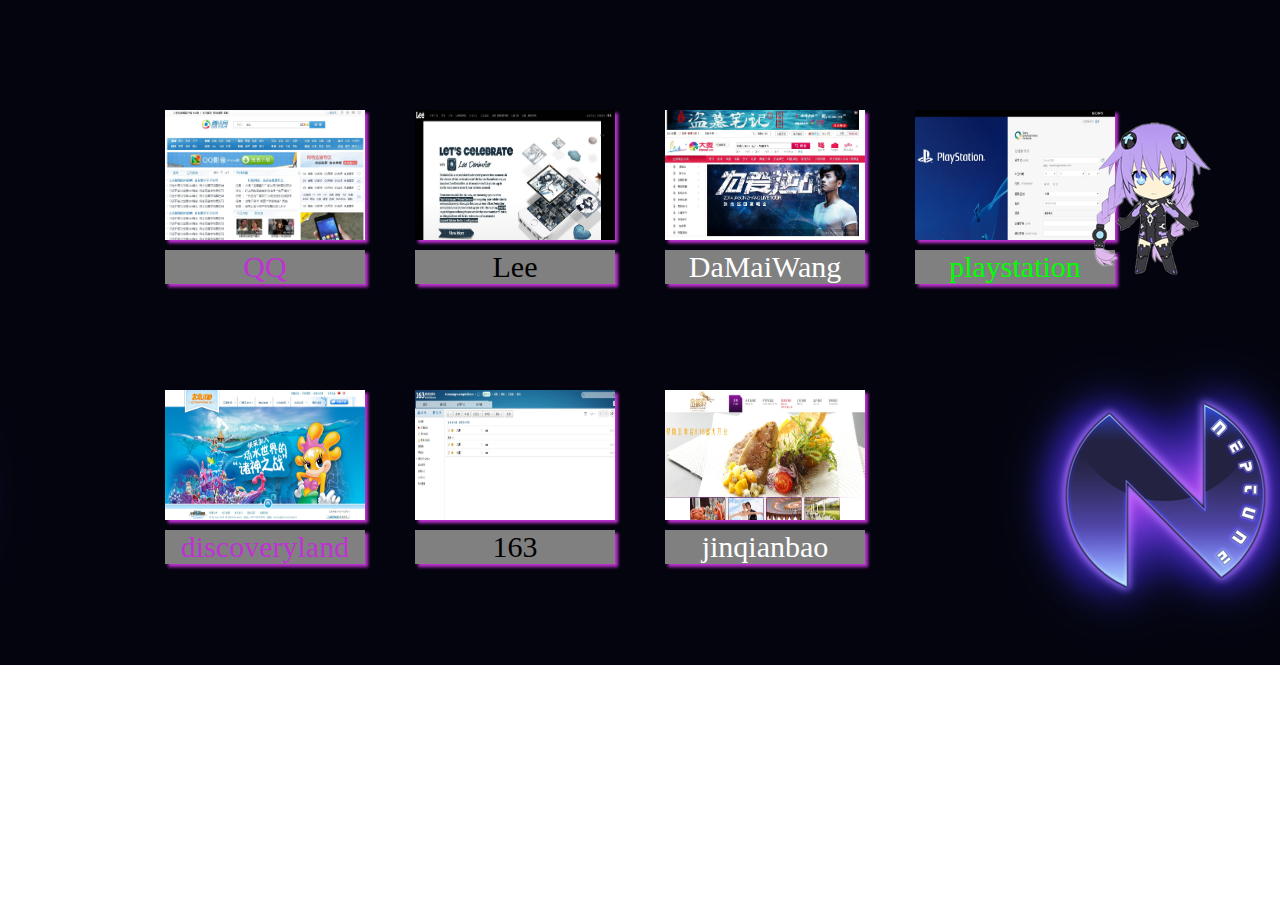
<file: daohang/index.html>
<!DOCTYPE html>
<html>
<head>
	<title>作品导航</title>
	<meta http-equiv="Content-Type" content="text/html; charset=utf-8" />
	<link rel="stylesheet" type="text/css" href="css/index.css">
	<script type="text/javascript" src="js/jquery-1.9.1.min.js"></script>
	<script type="text/javascript" src="js/index.js"></script>

</head>
<body>
	<!-- <div id="LM1">
		<div id="ditC">
			<div id="ditTimeA">
				<div id="h1" class="dit"></div>
				<div id="h2" class="dit"></div>
				<div class="ditmao"></div>
				<div id="mi1" class="dit"></div>
				<div id="mi2" class="dit"></div>
				<div class="ditmao"></div>
				<div id="s1" class="dit"></div>
				<div id="s2" class="dit"></div>
			</div>
			<div id="ditDateA">
				<div id="y1" class="dit"></div>
				<div id="y2" class="dit"></div>
				<div id="y3" class="dit"></div>
				<div id="y4" class="dit"></div>
				<div class="ditheng"></div>
				<div id="m1" class="dit"></div>
				<div id="m2" class="dit"></div>
				<div class="ditheng"></div>
				<div id="d1" class="dit"></div>
				<div id="d2" class="dit"></div>
			</div>
			
		</div>
	</div> -->
	<div class="people1"></div>
	<div class="people2"></div>
	<div class="people3"></div>
	<div class="people4"></div>
	<div class="people5"></div>
	<div class="people6"></div>
	<div class="people7"></div>


	<div class="hidemore"></div>


	
	<div id="showpic">
		<div id="LM2">
			<div class="smallpeople"></div>
			<div class="Next"></div>
			<div class="big">
				<div class="kuangjia">
					<div class="pic"><img class="pic1" src="images/zz1.jpg"></div>
					<a href="http://192.168.1.35/fengkai/qq.com" class="YS color1" num=1>QQ</a>
				</div>
				<div class="kuangjia">
					<div class="pic"><img class="pic2" src="images/zz2.jpg"></div>
					<a href="http://192.168.1.35/fengkai/lee" class="YS color2" num=2>Lee</a>
				</div>
				<div class="kuangjia">
					<div class="pic"><img class="pic3" src="images/zz3.jpg"></div>
					<a href="http://192.168.1.35/fengkai/damaiwang" class="YS color3" num=3>DaMaiWang</a>
				</div>
				<div class="kuangjia">
					<div class="pic"><img class="pic4" src="images/zz4.jpg"></div>
					<a href="http://192.168.1.35/fengkai/playstation" class="YS color4" num=4>playstation</a>
				</div>
				<div class="kuangjia">
					<div class="pic"><img class="pic5" src="images/zz5.jpg"></div>
					<a href="http://192.168.1.35/fengkai/discoveryland" class="YS color5" num=5>discoveryland</a>
				</div>
				<div class="kuangjia">
					<div class="pic"><img class="pic6" src="images/zz6.jpg"></div>
					<a href="http://192.168.1.35/fengkai/163" class="YS color6" num=6>163</a>
				</div>
				<div class="kuangjia">
					<div class="pic"><img class="pic7" src="images/zz7.jpg"></div>
					<a href="http://192.168.1.35/fengkai/jinqianbao" class="YS color7" num=7>jinqianbao</a>
				</div>
			</div>
		</div>







		<div id="LM3">
			<div class="Return"></div>
			<div class="big">
				<div class="kuangjia">
					<div class="pic"><img class="pic1" src="images/zz1.jpg"></div>
					<a href="http://192.168.1.35/fengkai/qq.com" class="YS color1">QQ</a>
				</div>
				<div class="kuangjia">
					<div class="pic"><img class="pic2" src="images/zz2.jpg"></div>
					<a href="http://192.168.1.35/fengkai/lee" class="YS color2">Lee</a>
				</div>
				<div class="kuangjia">
					<div class="pic"><img class="pic3" src="images/zz3.jpg"></div>
					<a href="http://192.168.1.35/fengkai/damaiwang" class="YS color3">DaMaiWang</a>
				</div>
				<div class="kuangjia">
					<div class="pic"><img class="pic4" src="images/zz4.jpg"></div>
					<a href="http://192.168.1.35/fengkai/playstation" class="YS color4">playstation</a>
				</div>
				<div class="kuangjia">
					<div class="pic"><img class="pic5" src="images/zz5.jpg"></div>
					<a href="http://192.168.1.35/fengkai/discoveryland" class="YS color5">discoveryland</a>
				</div>
				<div class="kuangjia">
					<div class="pic"><img class="pic6" src="images/zz6.jpg"></div>
					<a href="http://192.168.1.35/fengkai/163" class="YS color6">163</a>
				</div>
				<div class="kuangjia">
					<div class="pic"><img class="pic7" src="images/zz7.jpg"></div>
					<a href="http://192.168.1.35/fengkai/jinqianbao" class="YS color7">jinqianbao</a>
				</div>
			</div>

		</div>








		<!-- <div id = "zuopin">
			<a href="http://192.168.1.35/fengkai/qq.com" class="YS color1">QQ</a>
			<a href="http://192.168.1.35/fengkai/lee" class="YS color2">Lee</a>
			<a href="http://192.168.1.35/fengkai/damaiwang" class="YS color3">DaMaiWang</a>
			<a href="http://192.168.1.35/fengkai/playstation" class="YS color4">playstation</a>
			<a href="http://192.168.1.35/fengkai/discoveryland" class="YS color5">discoveryland</a>
			<a href="http://192.168.1.35/fengkai/163" class="YS color6">163</a>
			<a href="http://192.168.1.35/fengkai/jinqianbao" class="YS color7">jinqianbao</a>
		</div> -->
	</div>
</body>
</html>
</file>
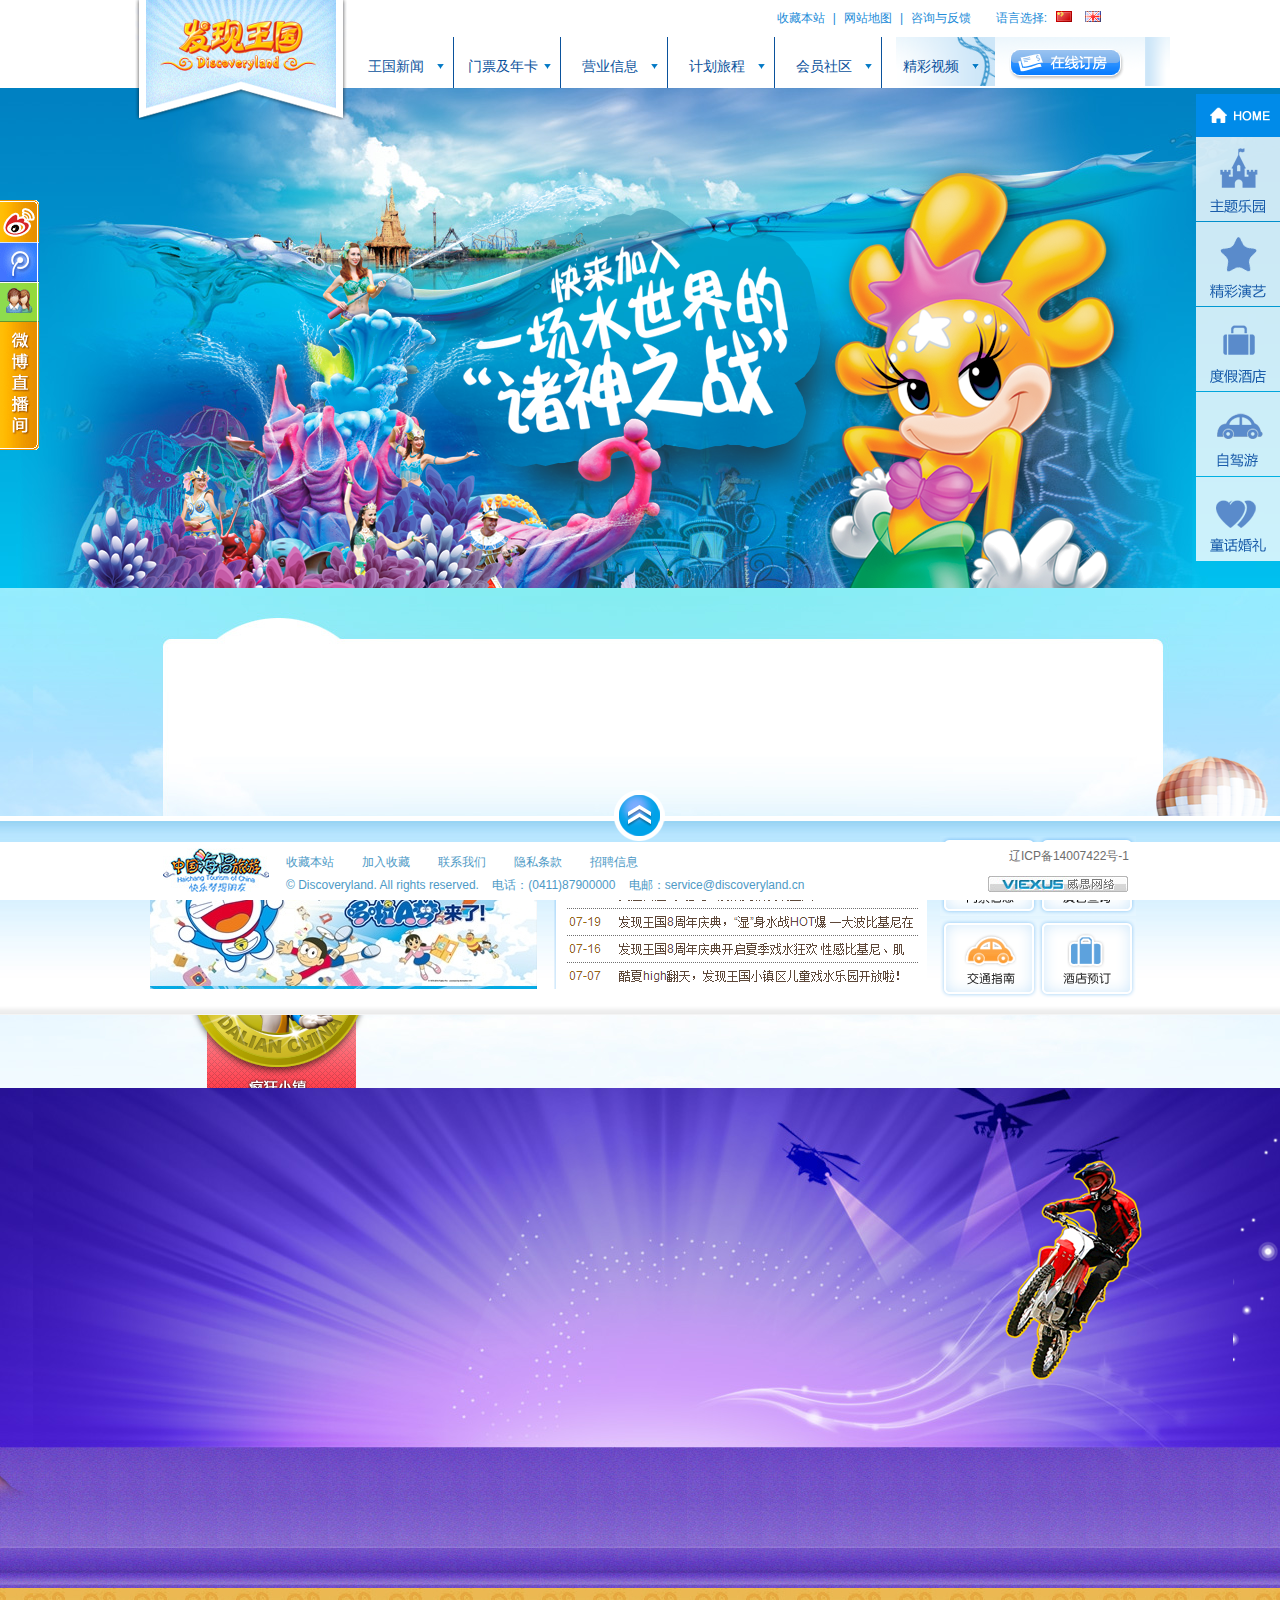
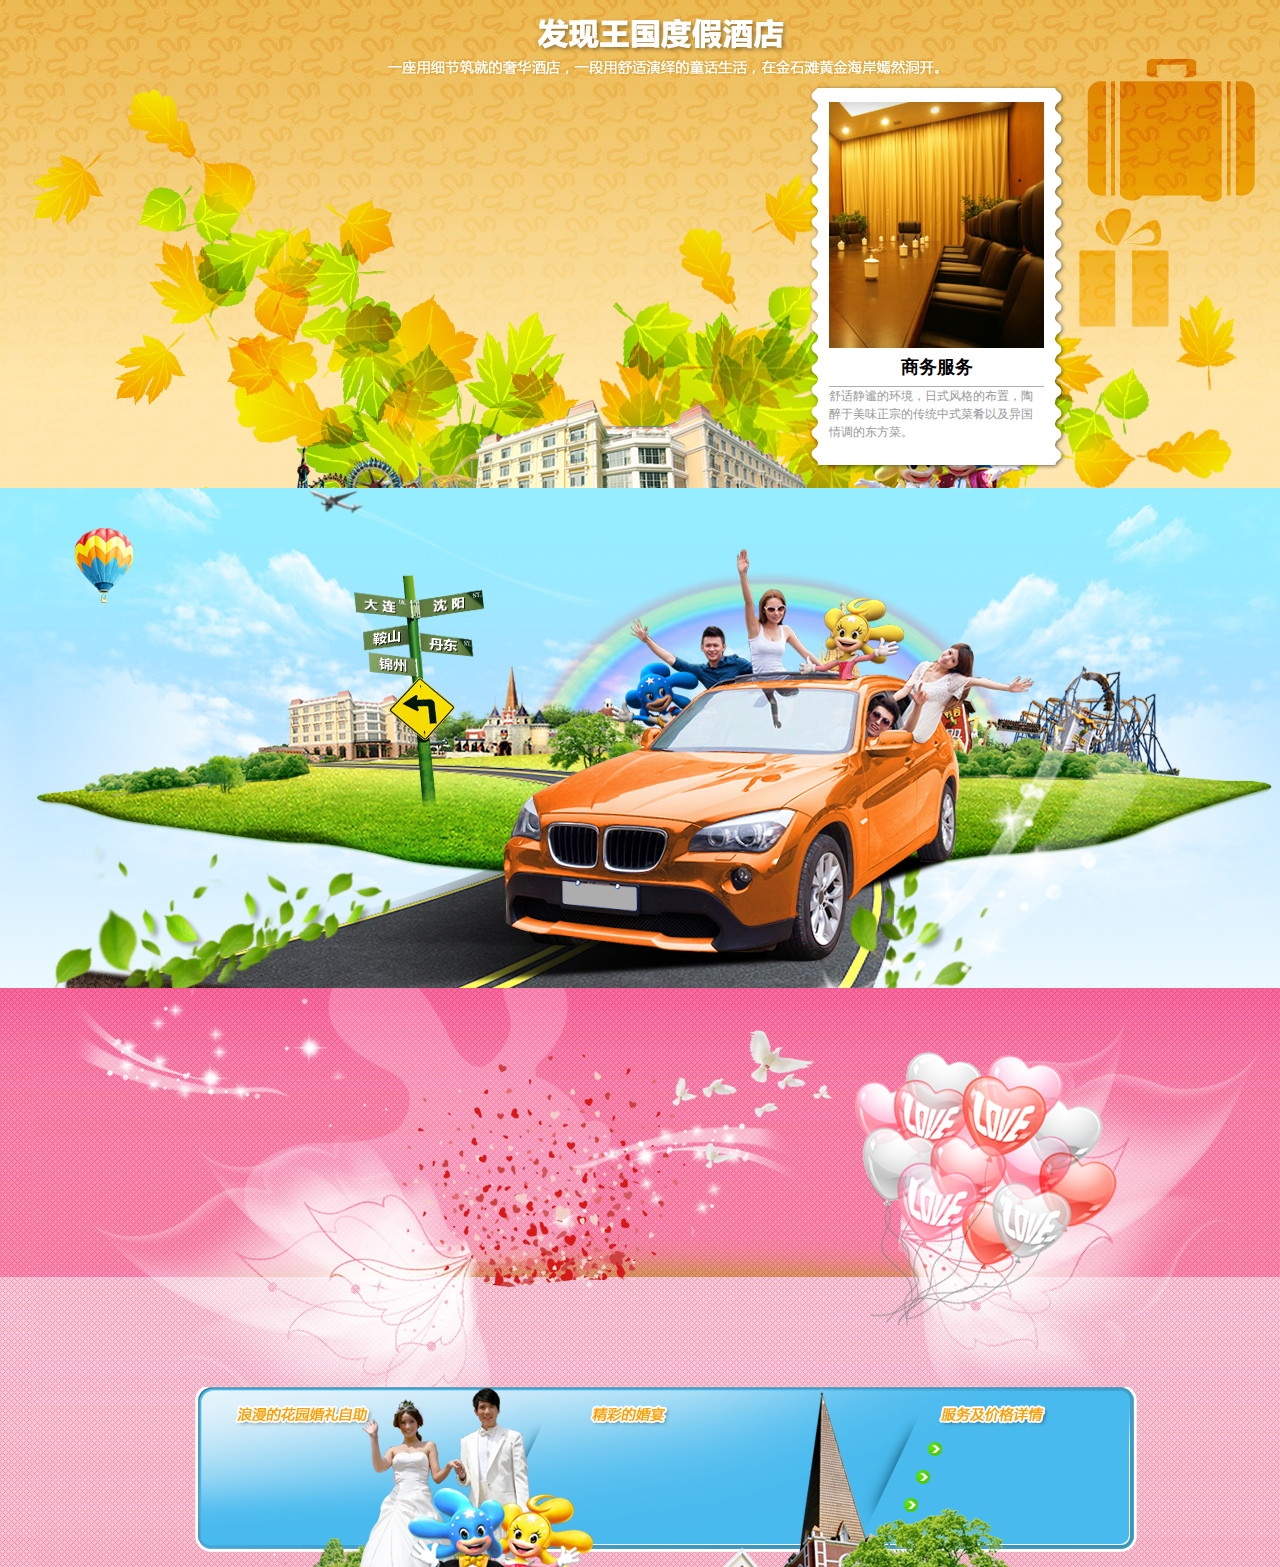
<file: discoveryland/index.html>
<!DOCTYPE html>
<html>
<head>
	<title></title>
	<meta http-equiv="Content-Type" content="text/html; charset=utf-8" />
	<link rel="stylesheet" type="text/css" href="css/index.css">
	<script type="text/javascript" src="js/jquery-1.9.1.min.js"></script>
	<script type="text/javascript" src="js/index.js"></script>
</head>
<body>
	<div id="top_box">
		<div id="top_info">
			<div id="top_logo">
				<img src="images/lo.png">
			</div>
			<div id="topnav">
				<div id="subnav">
					<span class="top_language">
					语言选择:
						<a href="#" class="countryA"><img src="images/icon_02.gif"></a> 
						<a href="#" class="countryB"><img src="images/icon_01.gif"></a>
					</span>
					<a href="#" class="top_font">咨询与反馈</a>
					<span class="top_shu">|</span>
					<a href="#" class="top_fontA">网站地图</a>
					<span class="top_shu">|</span>
					<a href="#" class="top_fontA">收藏本站</a>
				</div>
				<div id="nav">
					<div id="top_title">
						<div class="title_name">
							<div class="show_hide"></div>
							<a href="#" class="title_font">王国新闻</a>
							<div class="title_hide">
								<li class="hide_size">
									<a href="#" class="hide_font">王国新闻</a>
								</li>
								<li class="hide_size">
									<a href="#" class="hide_font">优惠活动</a>
								</li>
								<li class="hide_size">
									<a href="#" class="hide_font">媒体报道</a>
								</li>
							</div>
						</div>


						<div class="title_name">
							<div class="show_hide"></div>
							<a href="#" class="title_font">门票及年卡</a>
							<div class="title_hide">
								<li class="hide_size">
									<a href="#" class="hide_font">门票</a>
								</li>
								<li class="hide_size">
									<a href="#" class="hide_font">年卡</a>
								</li>
								<li class="hide_size">
									<a href="#" class="hide_font">在线购票</a>
								</li>
							</div>
						</div>


						<div class="title_name">
							<div class="show_hide"></div>
							<a href="#" class="title_font">营业信息</a>
							<div class="title_hide title_hideA">
								<li class="hide_size">
									<a href="#" class="hide_font">公园开放时间</a>
								</li>
								<li class="hide_size">
									<a href="#" class="hide_font">节目时间表</a>
								</li>
								<li class="hide_size">
									<a href="#" class="hide_font">节目介绍</a>
								</li>
								<li class="hide_size">
									<a href="#" class="hide_font">节庆及主题活动</a>
								</li>
								<li class="hide_size">
									<a href="#" class="hide_font">综合服务</a>
								</li>
							</div>
						</div>


						<div class="title_name">
							<div class="show_hide"></div>
							<a href="#" class="title_font">计划旅程</a>
							<div class="title_hide title_hideA">
								<li class="hide_size">
									<a href="#" class="hide_font">交通指南</a>
								</li>
								<li class="hide_size">
									<a href="#" class="hide_font">自驾游指南</a>
								</li>
								<li class="hide_size">
									<a href="#" class="hide_font">天气预报</a>
								</li>
								<li class="hide_size">
									<a href="#" class="hide_font">园区便利服务</a>
								</li>
								<li class="hide_size">
									<a href="#" class="hide_font">周边景点</a>
								</li>
							</div>
						</div>


						<div class="title_name">
							<div class="show_hide"></div>
							<a href="#" class="title_font">会员社区</a>
							<div class="title_hide">
								<li class="hide_size">
									<a href="#" class="hide_font">王国论坛</a>
								</li>
								<li class="hide_size">
									<a href="#" class="hide_font">官方微博</a>
								</li>
								<li class="hide_size">
									<a href="#" class="hide_font">官方微信</a>
								</li>
							</div>
						</div>


						<div class="title_name title_nameA">
							<div class="show_hide"></div>
							<a href="#" class="title_font">精彩视频</a>
							<div class="title_hide">
								<li class="hide_size">
									<a href="#" class="hide_font">原创视频</a>
								</li>
								<li class="hide_size">
									<a href="#" class="hide_font">网友自拍</a>
								</li>
								<li class="hide_size">
									<a href="#" class="hide_font">影视广告</a>
								</li>
							</div>
						</div>
					</div>
					<div class="dpan">
						<img src="images/dp_but.gif">
					</div>
				</div>
			</div>
		</div>
	</div>
	<div id="picShow">
		<div id="pageA">
			<div class="boxpageA">
				<div class="boxpageA_1"></div>
				<div class="boxpageA_2"></div>
				<div class="boxpageA_3"></div>
			</div>
		</div>

		<div id="pageB">
			<div class="boxpageB">
				<div class="boxpageB_1"></div>
				<div class="boxpageB_2">
					<div class="boxpageB_2_1"><img class="boxpageB_2_1_title" src="images/fxwg_title.jpg"></div>
					<div class="boxpageB_2_2">
						<li class="boxpageB_2_2_font">大连发现王国主题公园坐落于景色怡人、风景秀丽的大连金石滩国家旅游度假区的黄金海岸。</li>
						<li class="boxpageB_2_2_font">发现广场、传奇城堡、魔法森林、金属工厂、神秘沙漠、疯狂小镇和婚礼殿堂，七大体现人类不同文明进阶的主题区围绕中心湖环建，共同形成这里鲜明的 "发现"主题——发现快乐，发现王国！</li>
					</div>
				</div>
				<div class="boxpageB_3">
					<div class="icon icon0">
						<div class="tip">
							<div class="tipFont">疯狂小镇</div>
							<a class="tipFontB">这里有疯狂剧场，在这里可以定时看到从外国请来的艺人表演的"疯狂夺宝"，惊险的警匪对战，刺激的爆炸场面，有种身临好莱坞大片其中的感觉。</a>
						</div>
					</div>
					<div class="icon icon1">
						<div class="tip">
							<div class="tipFont">神秘沙漠</div>
							<a class="tipFontB">这里有疯狂剧场，在这里可以定时看到从外国请来的艺人表演的"疯狂夺宝"，惊险的警匪对战，刺激的爆炸场面，有种身临好莱坞大片其中的感觉。</a>
						</div>
					</div>
					<div class="icon icon2">
						<div class="tip">
							<div class="tipFont">金属工厂</div>
							<a class="tipFontB">这里有疯狂剧场，在这里可以定时看到从外国请来的艺人表演的"疯狂夺宝"，惊险的警匪对战，刺激的爆炸场面，有种身临好莱坞大片其中的感觉。</a>
						</div>
					</div>
					<div class="icon icon3">
						<div class="tip">
							<div class="tipFont">魔法森林</div>
							<a class="tipFontB">这里有疯狂剧场，在这里可以定时看到从外国请来的艺人表演的"疯狂夺宝"，惊险的警匪对战，刺激的爆炸场面，有种身临好莱坞大片其中的感觉。</a>
						</div>
					</div>
					<div class="icon icon4">
						<div class="tip">
							<div class="tipFont">传奇城堡</div>
							<a class="tipFontB">这里有疯狂剧场，在这里可以定时看到从外国请来的艺人表演的"疯狂夺宝"，惊险的警匪对战，刺激的爆炸场面，有种身临好莱坞大片其中的感觉。</a>
						</div>
					</div>
					<div class="icon icon5">
						<div class="tip">
							<div class="tipFont">婚礼殿堂</div>
							<a class="tipFontB">这里有疯狂剧场，在这里可以定时看到从外国请来的艺人表演的"疯狂夺宝"，惊险的警匪对战，刺激的爆炸场面，有种身临好莱坞大片其中的感觉。</a>
						</div>
					</div>
					<div class="icon icon6">
						<div class="tip">
							<div class="tipFont">美国大街</div>
							<a class="tipFontB">这里有疯狂剧场，在这里可以定时看到从外国请来的艺人表演的"疯狂夺宝"，惊险的警匪对战，刺激的爆炸场面，有种身临好莱坞大片其中的感觉。</a>
						</div>
					</div>
					<div class="icon icon7">
						<div class="tip">
							<div class="tipFont">度假酒店</div>
							<a class="tipFontB">这里有疯狂剧场，在这里可以定时看到从外国请来的艺人表演的"疯狂夺宝"，惊险的警匪对战，刺激的爆炸场面，有种身临好莱坞大片其中的感觉。</a>
						</div>
					</div>
				</div>
				<div class="boxpageB_4">
					<img src="images/item3.png">
				</div>
				<div class="boxpageB_5">
					<img src="images/item4.png">
				</div>
			</div>
		</div>

		<div id="pageC">
			<div class="boxpageC">
				<div class="boxpageC_1"></div>
				<div class="boxpageC_2"></div>
				<div class="boxpageC_3"></div>
				<div class="boxpageC_4"></div>
				<div class="boxpageC_5">
					<div class="boxpageC_5_1">
						<div class="boxpageC_5_1_1">
							<div class="boxpageC_5_1_1_pic1 boxpageC_5_1_1_pic"></div>
							<div class="boxpageC_5_1_1_pic2 boxpageC_5_1_1_pic"></div>
							<div class="boxpageC_5_1_1_pic3 boxpageC_5_1_1_pic"></div>
							<div class="boxpageC_5_1_1_pic4 boxpageC_5_1_1_pic"></div>
							<!-- <div class="boxpageC_5_1_1_pic5 boxpageC_5_1_1_pic"></div>
							<div class="boxpageC_5_1_1_pic6 boxpageC_5_1_1_pic"></div>
							<div class="boxpageC_5_1_1_pic7 boxpageC_5_1_1_pic"></div>
							<div class="boxpageC_5_1_1_pic8 boxpageC_5_1_1_pic"></div> -->
						</div>
					</div>
					<div class="boxpageC_5_2"></div>
					<div class="boxpageC_5_3"></div>
				</div>
			</div>
		</div>

		<div id="pageD">
			<div class="boxpageD">
				<div class="boxpageD_1">
					<div class="boxpageD_1_1"></div>
					<div class="boxpageD_1_2"></div>
				</div>
				<div class="boxpageD_2">
					<div class="boxpageD_2_1"></div>
					<div class="boxpageD_2_2">景致客房</div>
					<div class="boxpageD_2_3">舒适静谧的环境，日式风格的布置，陶醉于美味正宗的传统中式菜肴以及异国情调的东方菜。</div>
				</div>
				<div class="boxpageD_3">
					<div class="boxpageD_3_1"></div>
					<div class="boxpageD_2_2">美食及宴会</div>
					<div class="boxpageD_2_3">舒适静谧的环境，日式风格的布置，陶醉于美味正宗的传统中式菜肴以及异国情调的东方菜。</div>
				</div>
				<div class="boxpageD_4">
					<div class="boxpageD_4_1"></div>
					<div class="boxpageD_2_2">商务服务</div>
					<div class="boxpageD_2_3">舒适静谧的环境，日式风格的布置，陶醉于美味正宗的传统中式菜肴以及异国情调的东方菜。</div>
				</div>
			</div>
		</div>

		<div id="pageE">
			<div class="boxpageE">
				<div class="boxpageE_1"></div>
				<div class="boxpageE_2"></div>
				<div class="boxpageE_3"></div>
				<div class="boxpageE_4"></div>
				<div class="boxpageE_5">
					<div class="boxpageE_5_1"></div>
					<div class="boxpageE_5_2"></div>
					<div class="boxpageE_5_3"></div>
				</div>
			</div>
		</div>

		<div id="pageF">
			<div class="boxpageF">
				<div class="boxpageF_1"></div>
				<div class="boxpageF_2"></div>
				<div class="boxpageF_3"></div>
				<div class="boxpageF_4"></div>
				<div class="boxpageF_5"></div>
			</div>
		</div>
	</div>


	<div id="newbox">
		<div id="itembox">
			<div id="switch" show="0"></div>
			<div id="inner">
				<div id="inner_pic"></div>

			</div>
			<div id="inner_news">
				<div id="inner_news_pic"></div>
			</div>
			<div id="btnbox">
				<div class="btnboxA"><img src="images/menpao.png"></div>
				<div class="btnboxA"><img src="images/yanyi.png"></div>
				<div class="btnboxA"><img src="images/jiaotong.png"></div>
				<div class="btnboxA"><img src="images/jiudian.png"></div>
			</div>
		</div>
	</div>

	<div id="footer_box">
		<div id="footer">
			<div class="footer_pic"></div>
			<div class="footer_up">
				<div class="footer_font">收藏本站</div>
				<div class="footer_font">加入收藏</div>
				<div class="footer_font">联系我们</div>
				<div class="footer_font">隐私条款</div>
				<div class="footer_font">招聘信息</div>
			</div>
			<div class="footer_down">© Discoveryland. All rights reserved.&nbsp;&nbsp;&nbsp;&nbsp;电话：(0411)87900000&nbsp;&nbsp;&nbsp;&nbsp;电邮：service@discoveryland.cn</div>
			<div class="copyright">
				<div class="copyright_up">辽ICP备14007422号-1</div>
				<div class="copyright_down"></div>
			</div>
		</div>
	</div>

	<img id="left" src="images/weibo_tu1.gif">
	<div id="rightNav">
		<div id="Home"></div>
		<div class="objectClick objectClick2"></div>
		<div class="objectClick objectClick3"></div>
		<div class="objectClick objectClick4"></div>
		<div class="objectClick objectClick5"></div>
		<div class="objectClick objectClick6"></div>
	</div>


</body>
</html>
</file>
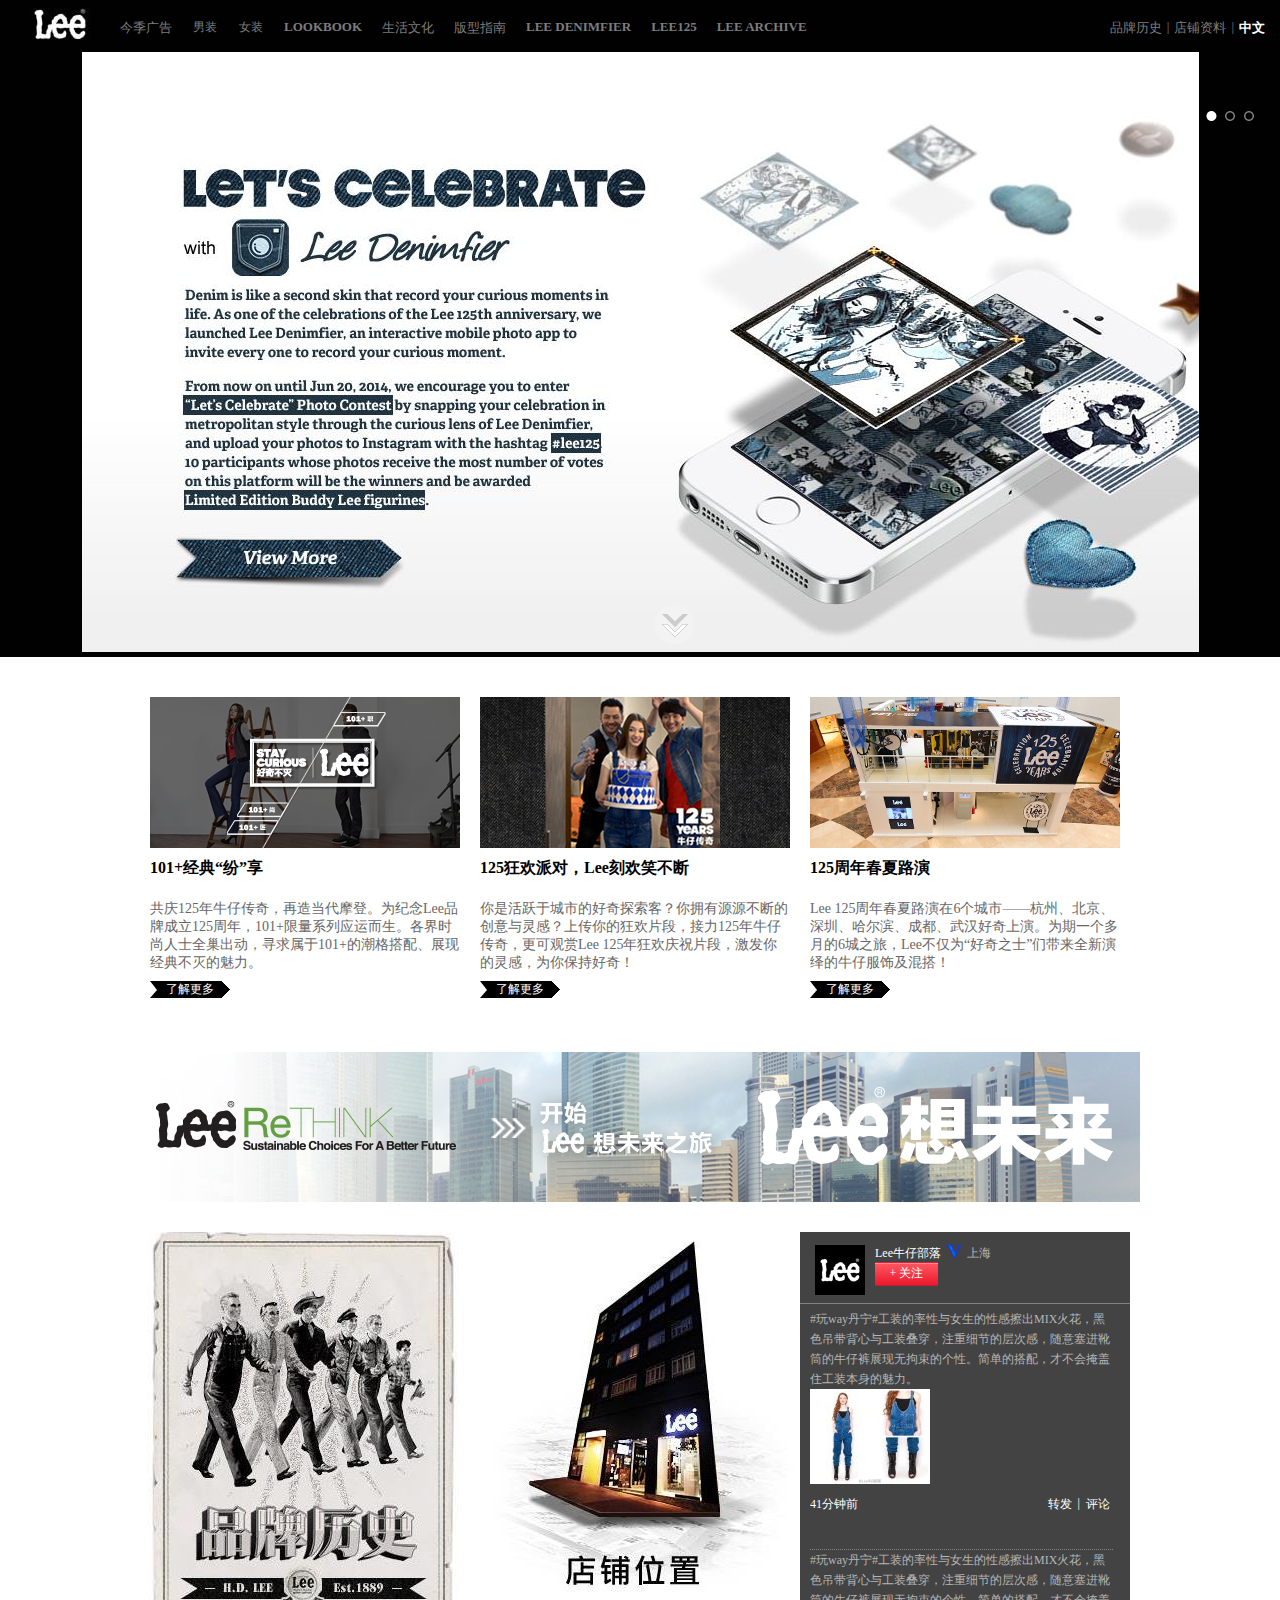
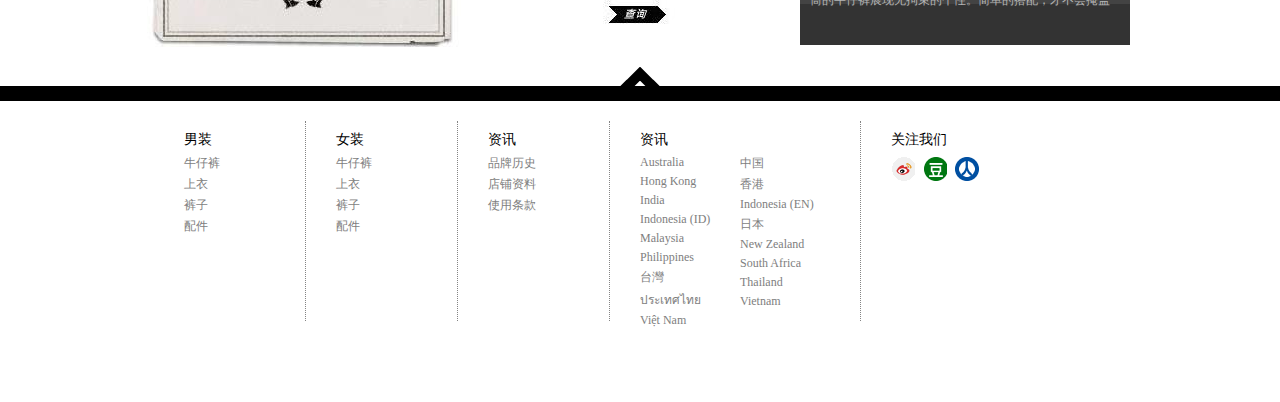
<file: lee/index.html>
<!DOCTYPE html>
<html>
<head>
	<title></title>
	<meta http-equiv="Content-Type" content="text/html; charset=utf-8" />
	<link rel="stylesheet" type="text/css" href="css/lee.css">
	<script type="text/javascript" src="js/jquery-1.9.1.min.js"></script>
	<script type="text/javascript" src="js/lee.js"></script>
</head>
<body>
	<div id="topnav">
		<div id="topNavInner">
			<div id="topImg">
				<img src="images/logo.jpg">
			</div>
			<div class="top1">
				<a href="#" class="topFont">今季广告</a>
			</div>
			<ul id="menuA">
				<li>
					<a href="#" class="man">男装</a>
					<div id="detail">
					<ul id="manD1">
						<li><a href="#" class="man1">特选系列</a></li>
						<li><a href="#" class="man2">101+</a></li>
						<li><a href="#" class="man2">都市骑士</a></li>
						<li><a href="#" class="man2">Lee想未来</a></li>
					</ul>
					<ul id="manD2">
						<li><a href="#" class="man1">产品分类</a></li>
						<li><a href="#" class="man2">牛仔裤</a></li>
						<li><a href="#" class="man2">上衣</a></li>
						<li><a href="#" class="man2">裤子</a></li>
						<li><a href="#" class="man2">配件</a></li>
					</ul>
					<ul id="manD3">
						<li><a href="#" class="man1">牛仔裤剪裁</a></li>
					</ul>
					<ul id="manD4">
						<li><a href="#" class="man1">牛仔裤洗水</a></li>
						<li><a href="#" class="man2">浅蓝</a></li>
						<li><a href="#" class="man2">中蓝</a></li>
						<li><a href="#" class="man2">深蓝</a></li>
						<li><a href="#" class="man2">清水洗</a></li>
					</ul>
					</div>
				</li>
			</ul>


			<ul id="menuB">
				<li>
					<a href="#" class="woman">女装</a>
					<div id="detail1">
					<ul id="manD11">
						<li><a href="#" class="man11">特选系列</a></li>
						<li><a href="#" class="man21">101+</a></li>
						<li><a href="#" class="man21">Lee想未來</a></li>
						<li><a href="#" class="man21">奢华弹力</a></li>
					</ul>
					<ul id="manD21">
						<li><a href="#" class="man11">产品分类</a></li>
						<li><a href="#" class="man21">牛仔裤</a></li>
						<li><a href="#" class="man21">上衣</a></li>
						<li><a href="#" class="man21">裤子</a></li>
						<li><a href="#" class="man21">配件</a></li>
					</ul>
					<ul id="manD31">
						<li><a href="#" class="man11">牛仔裤剪裁</a></li>
					</ul>
					<ul id="manD41">
						<li><a href="#" class="man11">牛仔裤洗水</a></li>
						<li><a href="#" class="man21">浅蓝</a></li>
						<li><a href="#" class="man21">中蓝</a></li>
						<li><a href="#" class="man21">深蓝</a></li>
						<li><a href="#" class="man21">清水洗</a></li>
					</ul>
					</div>
				</li>
			</ul>


			<div class="top2">
				<a href="#" class="topFont topFont1">LOOKBOOK</a>
			</div>

			<div class="top2">
				<a href="#" class="topFont">生活文化</a>
			</div>
			<div class="top2">
				<a href="#" class="topFont">版型指南</a>
			</div>
			<div class="top2">
				<a href="#" class="topFont topFont1">LEE DENIMFIER</a>
			</div>
			<div class="top2">
				<a href="#" class="topFont topFont1">LEE125</a>
			</div>
			<div class="top2">
				<a href="#" class="topFont topFont1">LEE ARCHIVE</a>
			</div>

			<div class="top5">
				<a href="#" class="topFont topFont1 topFont2">中文</a>
			</div>
			<div class="top4">
				<span class="topFont">|</span>
			</div>
			<div class="top5">
				<a href="#" class="topFont">店铺资料</a>
			</div>
			<div class="top4">
				<span class="topFont">|</span>
			</div>
			<div class="top5">
				<a href="#" class="topFont">品牌历史</a>
			</div>

		</div>
	</div>
	<div name="topPic" id="topPic">
		<div id="topPic0">
			
		</div>
		<div class="topRight">
			<div id="controlSpan1" picIndex="1" class="topDian0 current"></div>
			<div id="controlSpan2" picIndex="2" class="topDian0"></div>
			<div id="controlSpan3" picIndex="3" class="topDian0"></div>
		</div>

		<div name="daohangxia" id="daohangxia">
			<a href="#daohangxia"><img src="images/icon_arrow.png"></a>
		</div>

	</div>
	<div id="homeContent">
		<div id="homeContentA">
			<div class="homeContent1">
				<div class="homeContentPic">
					<img src="images/lee-310＊155－1.jpg">
				</div>
				<a class="font1">101+经典“纷”享</a>
				<div class="homeContent2">
					<a class="font2">
              共庆125年牛仔传奇，再造当代摩登。为纪念Lee品牌成立125周年，101+限量系列应运而生。各界时尚人士全巢出动，寻求属于101+的潮格搭配、展现经典不灭的魅力。
            		</a>
				</div>
				<div class="homeMore">
					<a href="" class="font3">了解更多</a>
				</div>
			</div>
			<div class="homeContent1">
				<div class="homeContentPic">
					<img src="images/lee-310＊155－2.jpg">
				</div>
				<a class="font1">125狂欢派对，Lee刻欢笑不断</a>
				<div class="homeContent2">
					<a class="font2">
            			
               你是活跃于城市的好奇探索客？你拥有源源不断的创意与灵感？上传你的狂欢片段，接力125年牛仔传奇，更可观赏Lee 125年狂欢庆祝片段，激发你的灵感，为你保持好奇！
            
            		</a>
				</div>
				<div class="homeMore">
					<a href="" class="font3">了解更多</a>
				</div>
			</div>
			<div class="homeContent1">
				<div class="homeContentPic">
					<img src="images/lee-310＊155－3.jpg">
				</div>
				<a class="font1">125周年春夏路演</a>
				<div class="homeContent2">
					<a class="font2">
             			
              Lee 125周年春夏路演在6个城市——杭州、北京、深圳、哈尔滨、成都、武汉好奇上演。为期一个多月的6城之旅，Lee不仅为“好奇之士”们带来全新演绎的牛仔服饰及混搭！
            
            		</a>
				</div>
				<div class="homeMore">
					<a href="" class="font3">了解更多</a>
				</div>
			</div>
		</div>
	</div>
	<div id="MiddlePic">
		<div id="MiddleImg">
			<img src="images/Banner-FA-JPG.jpg">
		</div>
	</div>
	<div id="socialHolder">
		<div id="social">
			<div class="socialTab">
				<div class="socialPic">
					<img src="images/home_heritage2.jpg">
				</div>
			</div>
			<div class="socialTab">
				<div class="socialPic">
					<img src="images/0-home_store3.jpg">
				</div>
			</div>
			<div class="socialTab1">
				<div id="weiboTop">
					<div id="weiboTopLeft">
						<img src="images/1.jpg">
					</div>
					<div id="weiboTopRight">
						<div id="weiboDetail">
							<div id="weiboName">
								<a href="" class="font4">Lee牛仔部落</a>
								<div id="vip"></div>
								<div id="weiboDi">上海</div>
							</div>
						</div>
						<div id="weiboGuanzhu">
							<div id="Guanzhu">
								<a href="" class="font5">+ 关注</a>
							</div>
						</div>
					</div>
				</div>
				<div id="weiboContent">
					<div id="weiboText">
						<div class="weibo1">
							<div class="weibo1Text">
								<a href="" class="font6">#玩way丹宁#工装的率性与女生的性感擦出MIX火花，黑色吊带背心与工装叠穿，注重细节的层次感，随意塞进靴筒的牛仔裤展现无拘束的个性。简单的搭配，才不会掩盖住工装本身的魅力。</a>
							</div>
							<div class="weiboPic1">
								<img class="Pic" src="images/72169fd5gw1ej3vjgrncnj20j00f40ux.jpg">
							</div>
							<div class="weiboXia">
								<div class="weiboXia1">
									<a href="" class="font7">41分钟前</a>
								</div>
								<div class="weiboXia2">
									<a href="" class="font8">评论</a>
									<a href="" class="font8">|</a>
									<a href="" class="font8">转发</a>
								</div>
							</div>
						</div>

						<div class="weibo1">
							<div class="weibo1Text">
								<a href="" class="font6">#玩way丹宁#工装的率性与女生的性感擦出MIX火花，黑色吊带背心与工装叠穿，注重细节的层次感，随意塞进靴筒的牛仔裤展现无拘束的个性。简单的搭配，才不会掩盖住工装本身的魅力。</a>
							</div>
							<div class="weiboPic1">
								<img class="Pic" src="images/72169fd5gw1ej3vjgrncnj20j00f40ux.jpg">
							</div>
							<div class="weiboXia">
								<div class="weiboXia1">
									<a href="" class="font7">41分钟前</a>
								</div>
								<div class="weiboXia2">
									<a href="" class="font8">评论</a>
									<a href="" class="font8">|</a>
									<a href="" class="font8">转发</a>
								</div>
							</div>
						</div>

						<div class="weibo1">
							<div class="weibo1Text">
								<a href="" class="font6">#玩way丹宁#工装的率性与女生的性感擦出MIX火花，黑色吊带背心与工装叠穿，注重细节的层次感，随意塞进靴筒的牛仔裤展现无拘束的个性。简单的搭配，才不会掩盖住工装本身的魅力。</a>
							</div>
							<div class="weiboPic1">
								<img class="Pic" src="images/72169fd5gw1ej3vjgrncnj20j00f40ux.jpg">
							</div>
							<div class="weiboXia">
								<div class="weiboXia1">
									<a href="" class="font7">41分钟前</a>
								</div>
								<div class="weiboXia2">
									<a href="" class="font8">评论</a>
									<a href="" class="font8">|</a>
									<a href="" class="font8">转发</a>
								</div>
							</div>
						</div>

						<div class="weibo1">
							<div class="weibo1Text">
								<a href="" class="font6">#玩way丹宁#工装的率性与女生的性感擦出MIX火花，黑色吊带背心与工装叠穿，注重细节的层次感，随意塞进靴筒的牛仔裤展现无拘束的个性。简单的搭配，才不会掩盖住工装本身的魅力。</a>
							</div>
							<div class="weiboPic1">
								<img class="Pic" src="images/72169fd5gw1ej3vjgrncnj20j00f40ux.jpg">
							</div>
							<div class="weiboXia">
								<div class="weiboXia1">
									<a href="" class="font7">41分钟前</a>
								</div>
								<div class="weiboXia2">
									<a href="" class="font8">评论</a>
									<a href="" class="font8">|</a>
									<a href="" class="font8">转发</a>
								</div>
							</div>
						</div>

						<div class="weibo1">
							<div class="weibo1Text">
								<a href="" class="font6">#玩way丹宁#工装的率性与女生的性感擦出MIX火花，黑色吊带背心与工装叠穿，注重细节的层次感，随意塞进靴筒的牛仔裤展现无拘束的个性。简单的搭配，才不会掩盖住工装本身的魅力。</a>
							</div>
							<div class="weiboPic1">
								<img class="Pic" src="images/72169fd5gw1ej3vjgrncnj20j00f40ux.jpg">
							</div>
							<div class="weiboXia">
								<div class="weiboXia1">
									<a href="" class="font7">41分钟前</a>
								</div>
								<div class="weiboXia2">
									<a href="" class="font8">评论</a>
									<a href="" class="font8">|</a>
									<a href="" class="font8">转发</a>
								</div>
							</div>
						</div>
					</div>
				</div>
				<div id="weiboBottom"></div>
			</div>
		</div>
	</div>
	<div id="fanhui">
		<div id="fan">
			<a href="#topPic">
				<img src="images/footer_arrow.png">
			</a>
		</div>
	</div>
	<div id="bottom">
		<div id="bottomC">
			<div class="bottomU">
				<div class="bottomUl">
					<a class="font9">男装</a>
					<a href="" class="font10">牛仔裤</a>
					<a href="" class="font10">上衣</a>
					<a href="" class="font10">裤子</a>
					<a href="" class="font10">配件</a>
				</div>
			</div>
			<div class="bottomU">
				<div class="bottomUl">
					<a class="font9">女装</a>
					<a href="" class="font10">牛仔裤</a>
					<a href="" class="font10">上衣</a>
					<a href="" class="font10">裤子</a>
					<a href="" class="font10">配件</a>
				</div>
			</div>
			<div class="bottomU">
				<div class="bottomUl">
					<a class="font9">资讯</a>
					<a href="" class="font10">品牌历史</a>
					<a href="" class="font10">店铺资料</a>
					<a href="" class="font10">使用条款</a>
				</div>
			</div>


			<div class="bottomUa">
				<div class="bottomUl">
					<div class="bottomLeft">
					<a class="font9">资讯</a>
					<a href="" class="font10">Australia</a>
					<a href="" class="font10">Hong Kong</a>
					<a href="" class="font10">India</a>
					<a href="" class="font10">Indonesia (ID)</a>
					<a href="" class="font10">Malaysia</a>
					<a href="" class="font10">Philippines</a>
					<a href="" class="font10">台灣</a>
					<a href="" class="font10">ประเทศไทย</a>
					<a href="" class="font10">Việt Nam</a>
					</div>
					<div class="bottomRight">
					<a class="font11"></a>
					<a href="" class="font10">中国</a>
					<a href="" class="font10">香港</a>
					<a href="" class="font10">Indonesia (EN)</a>
					<a href="" class="font10">日本</a>
					<a href="" class="font10">New Zealand</a>
					<a href="" class="font10">South Africa</a>
					<a href="" class="font10">Thailand</a>
					<a href="" class="font10">Vietnam</a>
					</div>
				</div>
			</div>

			<div class="bottomUb">
				<div class="bottomUl">
					<a href="" class="font9">关注我们</a>
					<div class="others">
						<div id="other1"></div>
						<div id="other2"></div>
						<div id="other3"></div>
					</div>
					
				</div>
			</div>


		</div>
	</div>
</body>
</html>
</file>
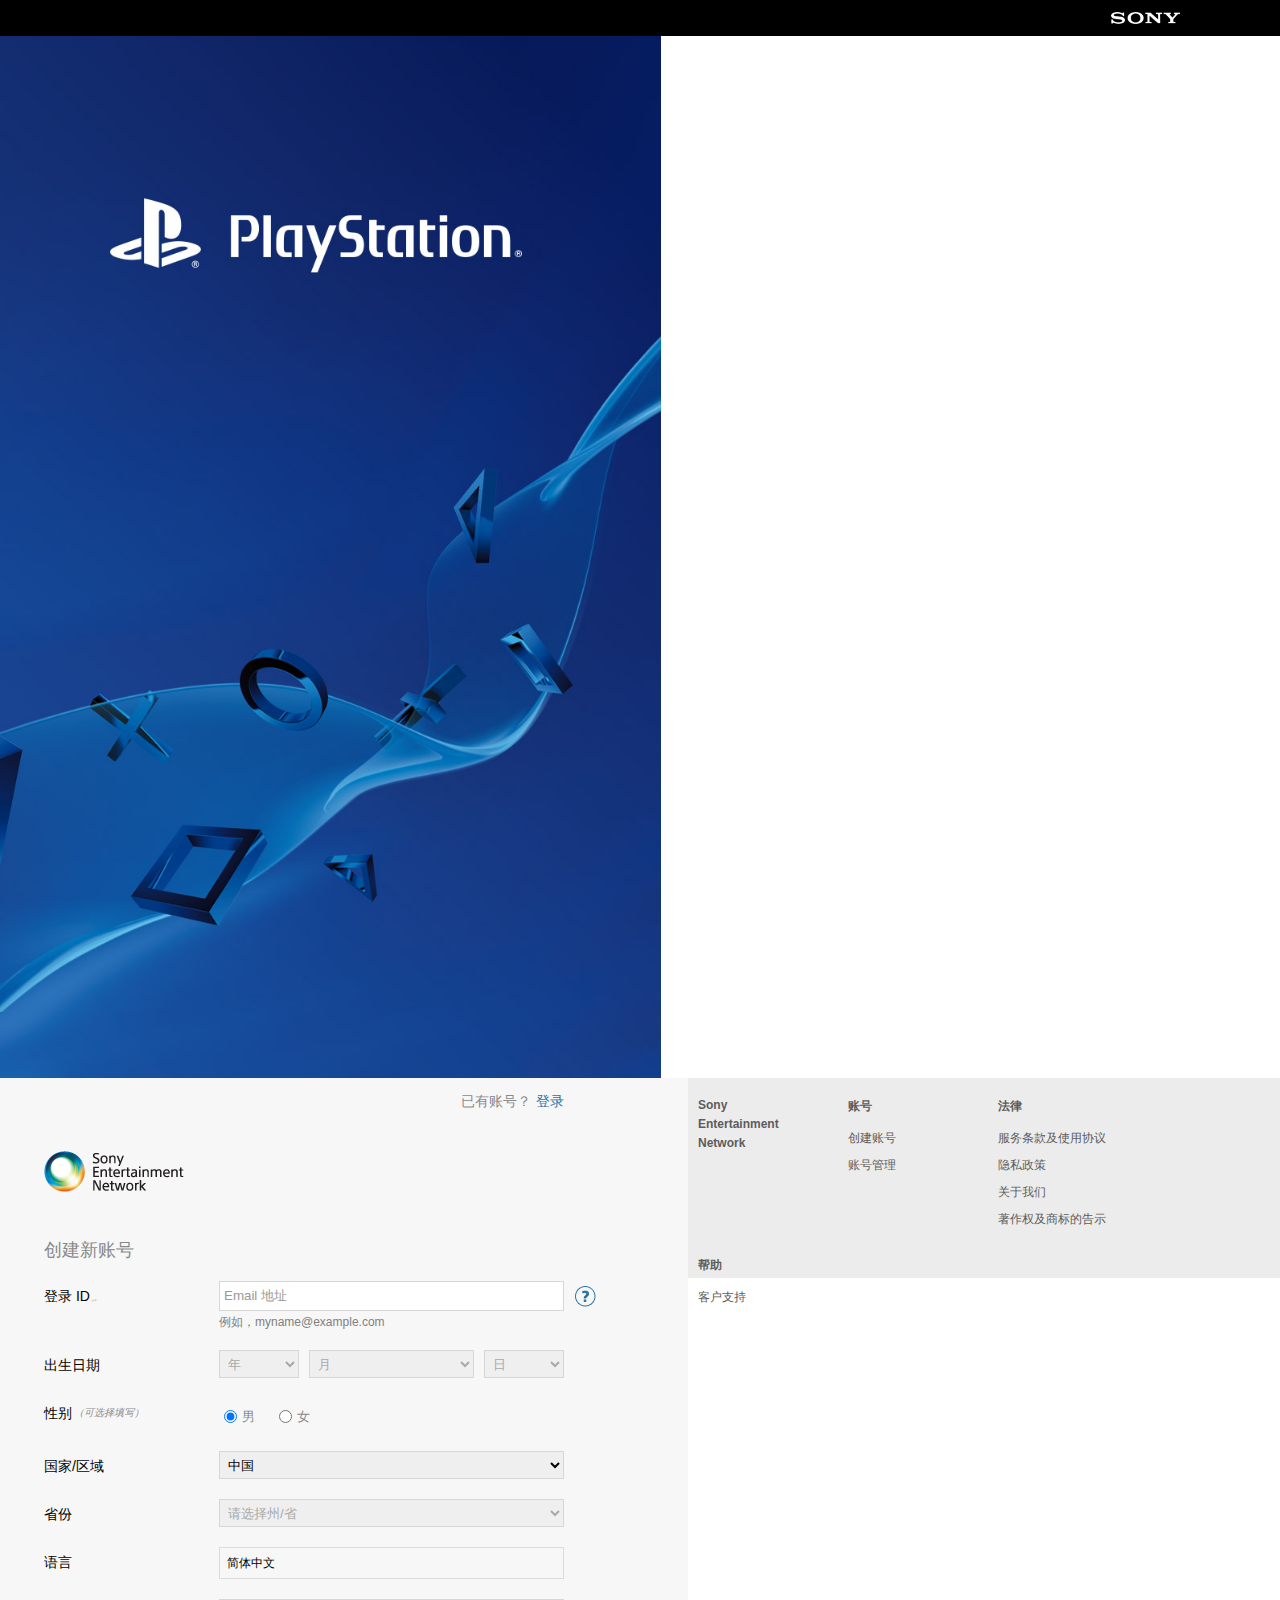
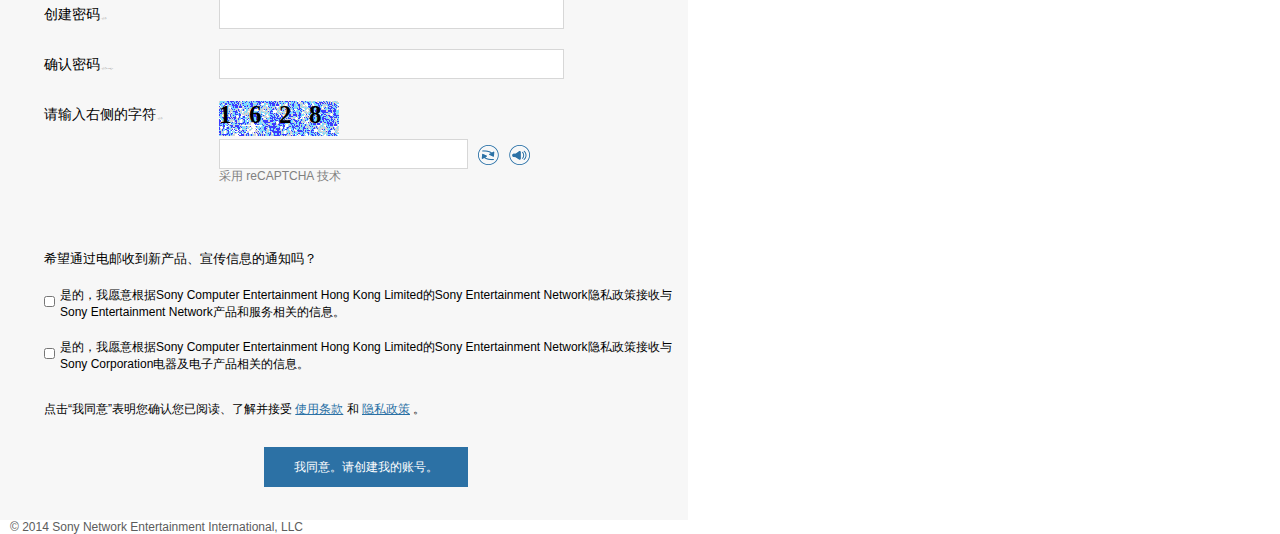
<file: playstation/index.html>
<!DOCTYPE html>
<html>
<head>
	<title></title>
	<meta http-equiv="Content-Type" content="text/html; charset=utf-8" />
	<link rel="stylesheet" type="text/css" href="css/index.css">
	<script type="text/javascript" src="js/jquery-1.9.1.min.js"></script>
	<script type="text/javascript" src="js/index.js"></script>
</head>
<body>
	<div id="mainBody">
		<div id="top">
			<div id="topLogo"></div>
			<div id="main">
				<div id="mainLeft">
					<img id="mainImg" src="images/Marketing_822x1296.jpg">
				</div>
				<div id="mainRight">
					<div id="signInLinkSection">
						<a href="#" id="signInLink">登录</a>
						<span id="alreadyHave">已有账号？</span>
					</div>
					<div id="SENLogo"></div>
					<div id="createNewAccountHeaderTitle">
						<span id="creatNew">创建新账号</span>
					</div>
					<div id="mainRegistrationForm">
						<div class="formLabel">
							<div class="regLabel_SignInID">登录&nbsp;ID<a class="FontA1">&nbsp;&nbsp;(必填)</a></div>
						</div>
						<div class="formValue">
							<div class="nowrap">
								<input id="account_loginNameFieldInput" ShowA="1" value="Email&nbsp;地址">
								<div class="signInIdContextualHelp" show="1">
									<div class="signInIdContextualHelpHide">
										<li class="HelpFontA">建立登陆 ID 时，请使用有效的电子邮件地址。</li>
									</div>
									<div class="signInIdContextualHelpHide2"></div>
								</div>
							</div>
							<div id="labelSignInIDExample">
								例如，myname@example.com
								<div id="hiddensignIninfo"></div>
							</div>
						</div>


						<div class="formLabel">
							<div class="regLabel_SignInID">出生日期</div>
						</div>
						<div class="formValue2">
							<div class="div_yearDropDown">
								<select id="year" class="yearDropDown" onchange="setColor(this, options[selectedIndex]);">
									<option style="color:rgb(169, 169, 169)">年</option>
									<option class="xuanFont">2000</option>
									<option class="xuanFont">2001</option>								
									<option class="xuanFont">2002</option>
									<option class="xuanFont">2003</option>
									<option class="xuanFont">2004</option>
									<option class="xuanFont">2005</option>
									<option class="xuanFont">2006</option>
									<option class="xuanFont">2007</option>
									<option class="xuanFont">2008</option>
									<option class="xuanFont">2009</option>
									<option class="xuanFont">2010</option>
									<option class="xuanFont">2011</option>
									<option class="xuanFont">2012</option>
									<option class="xuanFont">2013</option>
									<option class="xuanFont">2014</option>
								</select>
							</div>
							<div class="div_monthDropDown">
								<select id="month" class="monthDropDown" onchange="setColor2(this, options[selectedIndex]);">
									<option style="color:rgb(169, 169, 169)">月</option>
									<option class="xuanFont">1</option>								
									<option class="xuanFont">2</option>
									<option class="xuanFont">3</option>
									<option class="xuanFont">4</option>
									<option class="xuanFont">5</option>
									<option class="xuanFont">6</option>
									<option class="xuanFont">7</option>
									<option class="xuanFont">8</option>
									<option class="xuanFont">9</option>
									<option class="xuanFont">10</option>
									<option class="xuanFont">11</option>
									<option class="xuanFont">12</option>
								</select>
							</div>
							<div class="div_dayDropDown">
								<select id="day" class="dayDropDown"  onchange="setColor3(this, options[selectedIndex]);">
									<option style="color:rgb(169, 169, 169)">日</option>
									<option class="xuanFont">1</option>								
									<option class="xuanFont">2</option>
									<option class="xuanFont">3</option>
									<option class="xuanFont">4</option>
									<option class="xuanFont">5</option>
									<option class="xuanFont">6</option>
									<option class="xuanFont">7</option>
									<option class="xuanFont">8</option>
									<option class="xuanFont">9</option>
									<option class="xuanFont">10</option>
									<option class="xuanFont">11</option>
									<option class="xuanFont">12</option>
									<option class="xuanFont">13</option>								
									<option class="xuanFont">14</option>
									<option class="xuanFont">15</option>
									<option class="xuanFont">16</option>
									<option class="xuanFont">17</option>
									<option class="xuanFont">18</option>
									<option class="xuanFont">19</option>
									<option class="xuanFont">20</option>
									<option class="xuanFont">21</option>
									<option class="xuanFont">22</option>
									<option class="xuanFont">23</option>
									<option class="xuanFont">24</option>
									<option class="xuanFont">25</option>								
									<option class="xuanFont">26</option>
									<option class="xuanFont">27</option>
									<option class="xuanFont">28</option>
									<option class="xuanFont">29</option>
									<option class="xuanFont">30</option>
									<option class="xuanFont">31</option>
								</select>
							</div>
						</div>


						<div class="formLabel">
							<div class="regLabel_Gender">性别</div>
							<div class="genderOptional">（可选择填写）</div>
						</div>
						<div class="formValue3">
							<div id="genderMaleSection">
								<input class="chooseSex" type="radio" name="danxuan" checked="checked">
								<div class="radioLabel">男</div>
							</div>

							<div id="genderFemaleSection">
								<input class="chooseSex" type="radio" name="danxuan">
								<div class="radioLabel">女</div>
							</div>
						</div>



						<div class="formLabel ">
							<div class="regLabel_SignInID">国家/区域</div>
						</div>
						<div class="formValue4">
							<select class="regInput_CountryA">
								<option>Argentina</option>
								<option>Australia</option>
								<option>Austria</option>
								<option>Bahrain</option>
								<option>Belgium</option>
								<option>Brazil</option>
								<option>Bulgaria</option>
								<option>Canada</option>
								<option>Chile</option>
								<option>Colombia</option>
								<option>Croatia</option>
								<option>Cyprus</option>
								<option>Czech Republic</option>
								<option>Denmark</option>
								<option>Finland</option>
								<option>France</option>
								<option>Germany</option>
								<option>Greece</option>
								<option>Hungary</option>
								<option>Iceland</option>
								<option>India</option>
								<option>Indonesia</option>
								<option>Ireland</option>
								<option>Israel</option>
								<option>Italy</option>
								<option>Japan</option>
								<option>Korea</option>
								<option>Kuwait</option>
								<option>Lebanon</option>
								<option>Luxembourg</option>
								<option>Malaysia</option>
								<option>Malta</option>
								<option>Mexico</option>
								<option value="CN" selected>中国</option>
							</select>
						</div>


						<div class="formLabel">
							<div class="regLabel_SignInID">省份</div>
						</div>
						<div class="formValue4">
							<select id="reg_Country" class="regInput_Country" onchange="setColor4(this, options[selectedIndex]);">
								<option style="color:rgb(169, 169, 169)">请选择州/省</option>
								<option class="xuanFont">北京</option>
								<option class="xuanFont">上海</option>
								<option class="xuanFont">江苏</option>
								<option class="xuanFont">浙江</option>
								<option class="xuanFont">安徽</option>
								<option class="xuanFont">山东</option>
								<option class="xuanFont">湖南</option>
								<option class="xuanFont">海南</option>
								<option class="xuanFont">重庆</option>
							</select>
						</div>



						<div class="formLabel">
							<div class="regLabel_SignInID">语言</div>
						</div>
						<div class="formValue6">
							<div class="grayBoxFormPadding">
								<span class="accountLanguage">简体中文</span>
							</div>
						</div>


						<div class="formLabel">
							<div class="regLabel_SignInID">创建密码<a class="FontA1">&nbsp;&nbsp;(必填)</a></div>
						</div>
						<div class="formValue7">
							<input id="account_password" type="password" maxlength="12">
						</div>
						<div id="PasswordTishi"></div>


						<div class="formLabel">
							<div class="regLabel_SignInID">确认密码<a class="FontA1">&nbsp;&nbsp;(必填&nbsp6-12位)</a></div>
						</div>
						<div class="formValue7A">
							<input id="confirmPasswordField" type="password" maxlength="12">
						</div>
						<div id="PasswordJianyan"></div>



						<div class="formLabel">
							<div class="regLabel_SignInID">请输入右侧的字符<a class="FontA1">&nbsp;&nbsp;(必填)</a></div>

						</div>
						<div class="formValue8">
							<div id="recaptcha_image">
								<div id="recaptcha_Pic">
									<div id="changePic">
										<div id="sA"></div>
										<div id="sB"></div>
										<div id="sC"></div>
										<div id="sD"></div>
									</div>	
								</div>
								
							</div>
							<div id="formValue8Down">
								<input id="recaptcha_response_field" maxlength="4">
								<div class="recaptcha_new_challenge1"></div>
								<div class="recaptcha_new_challenge2"></div>
								<span id="regLabel_captchaPoweredBy">采用 reCAPTCHA 技术</span>
								<div id="Infohide"></div>
							</div>
						</div>

						<div id="notificationSettingsWrapper">
							<span id="notificationDescription">希望通过电邮收到新产品、宣传信息的通知吗？</span>
							<div id="notificationSettingsList">
								<div class="notice">
									<input type="checkbox" class="notificationCheckbox" id="noteA" choosed="0">
									<div class="notificationDescription">是的，我愿意根据Sony Computer Entertainment Hong Kong Limited的Sony Entertainment Network隐私政策接收与 Sony Entertainment Network产品和服务相关的信息。</div>
								</div>

								<div class="notice">
									<input type="checkbox" class="notificationCheckbox" id="noteB" choosed="0">
									<div class="notificationDescription">是的，我愿意根据Sony Computer Entertainment Hong Kong Limited的Sony Entertainment Network隐私政策接收与 Sony Corporation电器及电子产品相关的信息。</div>
								</div>
							</div>
						</div>


						<div id="EULALegalBlurbSectionPC">
							点击“我同意”表明您确认您已阅读、了解并接受
							<a href="#" id="tosEulaLink">使用条款</a>
							和
							<a href="#" id="privacyEulaLink">隐私政策</a>
							。
						</div>


						<div id="createAccountButtonSection">
							<div id="createAccountButton">我同意。请创建我的账号。</div>
							<div id="createHide"></div>
							<div id="hide1"></div>
							<div id="hide2"></div>
							<div id="hide3"></div>
							<div id="hide4"></div>
						</div>


					</div>
				</div>
			</div>
		</div>
	</div>
	<div id="bottom">
		<div id="SNEI_UPF_SENLogo">
			<li class="bottomTitle"><strong>Sony</strong></li>
			<li class="bottomTitle"><strong>Entertainment</strong></li>
			<li class="bottomTitle"><strong>Network</strong></li>
		</div>

		<div id="SNEI_UPF_accountLinksDiv">
			<li class="bottomTitleA"><strong>账号</strong></li>
			<li class="bottomTitleB">创建账号</li>
			<li class="bottomTitleB">账号管理</li>
		</div>

		<div id="SNEI_UPF_legalLinksDiv">
			<li class="bottomTitleA"><strong>法律</strong></li>
			<li class="bottomTitleB">服务条款及使用协议</li>
			<li class="bottomTitleB">隐私政策</li>
			<li class="bottomTitleB">关于我们</li>
			<li class="bottomTitleB">著作权及商标的告示</li>
		</div>

		<div id="SNEI_UPF_helpLinksDiv">
			<li class="bottomTitleA"><strong>帮助</strong></li>
			<li class="bottomTitleB">客户支持</li>
		</div>


		<div id="SNEI_UPF_copyright">
			<div id="bottomcopyright">© 2014 Sony Network Entertainment International, LLC</div>
		</div>
	</div>


</body>
</html>
</file>
<file: daohang/css/index.css>
*{margin: 0;padding: 0;}
body{width: 100%;text-align: center;font-size: 12px;font-family: 宋体;cursor: url("images/文件名.cur"),auto;}


#LM1{width: 100%;height: 100px;  text-align: center;line-height:100px;}
#ditC{width: 1200px; height: 50px; border:1px solid #ccc; margin: 25px auto; line-height:50px;}
#ditDateA{width: 200px;height: 50px;float: right; border:1px solid #ccc;}
.dit{width: 20px; height: 30px; float: left; background-image: url("images/dig.png");}
#ditTimeA{width: 160px;height: 50px;float: right; border:1px solid #ccc; margin: 0 0 0 20px;}
.ditmao{width: 20px; height: 30px; float: left; background-image: url("images/dig.png"); background-position: 0 -300px; }
.ditheng{width: 20px; height: 30px; float: left; background-image: url("images/dig.png"); background-position: 0 -330px; }

#LM2{width: 100%;height: 665px;/* margin: 10px 0 0 0;*//*background-image: url("images/zz1-1.png"); background-position: 330px 200px;*/position: absolute;}
#zuopin{width:80px;height: 30px;margin: auto;text-align: left;}
.YS{font-size: 30px; color: blue; text-decoration: none;box-shadow: 3px 3px 3px rgb(191,50,211);background-color: gray;margin: 10px 0 0 0;display: block;}
.color1{color: rgb(191,50,211);}
.color2{color: rgb(0,0,0);}
.color3{color: rgb(255,255,255);}
.color4{color: rgb(0,255,0);}
.color5{color: rgb(191,50,211);}
.color6{color: rgb(0,0,0);}
.color7{color: rgb(255,255,255);}

.big{width: 1000px;height: 665px;margin: auto;}
.kuangjia{width: 200px;height: 170px;float: left; margin: 110px 25px 0px 25px;}
.pic{width: 200px;height: 130px;background-color: red;box-shadow: 3px 3px 3px rgb(191,50,211); cursor: url("images/zz15-1.cur"),auto;}

.pic1{width: 200px;height: 130px;}
.pic2{width: 200px;height: 130px;}
.pic3{width: 200px;height: 130px;}
.pic4{width: 200px;height: 130px;}
.pic5{width: 200px;height: 130px;}
.pic6{width: 200px;height: 130px;}
.pic7{width: 200px;height: 130px;}


.Next{width: 280px;height: 240px;position: absolute;bottom: 50px;right: 60px;z-index: 10;/*background-color: yellow;*/opacity: 0.3;cursor: url("images/zz16-2.cur"),auto;}
.Return{width: 280px;height: 240px;position: absolute;bottom: 50px;right: 60px;z-index: 10;/*background-color: yellow;*/opacity: 0.3;cursor: url("images/zz17-2.cur"),auto;}

#LM3{width: 100%;height: 665px;/* margin: 10px 0 0 0;*//*background-image: url("images/zz1-1.png"); background-position: 330px 200px;*/position: absolute;top: 665px;}

#showpic{width: 100%;height: 665px;overflow: hidden;position: relative;background-image: url("images/zz1-1.png"); background-position: 330px 200px;}
.logo{width: 200px;height: 60px;}

.people1{width: 207px;height: 665px;background-image: url("images/zz8.png");position: absolute; z-index: 1000;background-position: -130px -30px;opacity: 0;}
.people2{width: 207px;height: 665px;background-image: url("images/zz11.png");position: absolute; z-index: 1000;background-position: -190px -30px;opacity: 0;}
.people3{width: 207px;height: 665px;background-image: url("images/zz9-1.png");position: absolute; z-index: 1000;background-position: -300px -30px;opacity: 0;}
.people4{width: 207px;height: 665px;background-image: url("images/zz12.png");position: absolute; z-index: 1000;background-position: -260px -30px;opacity: 0;}
.people5{width: 207px;height: 665px;background-image: url("images/zz6-2.png");position: absolute; z-index: 1000;background-position: -330px -30px;opacity: 0;}
.people6{width: 207px;height: 665px;background-image: url("images/zz7.png");position: absolute; z-index: 1000;background-position: -330px -30px;opacity: 0;}
.people7{width: 207px;height: 665px;background-image: url("images/zz10.png");position: absolute; z-index: 1000;background-position: -260px -30px;opacity: 0;}


.smallpeople{width:140px;height: 160px;background-image: url("images/zz13-1.png");z-index: 20;position: absolute;right: 60px; top: 120px; }

.hidemore{width: 250px;height: 100px;background-image: url("images/zz18-1.png");background-repeat: no-repeat;position:absolute;top:0;left: 0;z-index: 10000;opacity: 0;}
</file>
<file: discoveryland/css/index.css>
*{margin: 0;padding: 0;font-family:Arial, Helvetica, sans-serif;}
body{width: 100%;text-align: center;font-size: 12px;}
li{list-style: none;font-family: s_chinese, 'MS Song', Arial, Helvetica, sans-serif; text-align: left;}
a{text-decoration: none; color: #218bd8; font-size: 12px;}


/*-------------------------------Top------------------------------*/
#top_box{width: 100%;height: 88px; position: fixed;z-index: 10000; background-color: #fff;}
#top_info{width: 1060px; height:96px;margin: auto;}
#top_logo{width: 212px;height: 120px; padding: 0 0 0 25px;float: left;}
#topnav{width: 823px;height: 88px;float: left;}
#subnav{width: 786px;height:37px; padding: 0 37px 0 0;}
.top_language{width: 146px;height: 31px;float:right; text-align: center;color: #218bd8; line-height: 37px; font-size: 12px;}
.countryA{width:auto;height: auto;padding: 0 32px 0 8px;display: block; float: right;}
.countryB{width:auto;height: auto;padding: 0 5px 0 0;display: block; float: right;}
.top_font{width: auto;height: auto;padding: 0 5px 0 5px;display: block; float: right; line-height: 37px; margin: 0 11px 0 0;}
.top_shu{line-height: 37px;padding: 0 3px 0 3px;float: right; color: #218bd8;}
.top_fontA{width: auto;height: auto;padding: 0 5px 0 5px;display: block; float: right; line-height: 37px;}
#nav{width: 823px;height: 51px; background-image: url("images/top_bg2.gif");background-position: 549px 0 ;background-repeat: no-repeat;}
#top_title{width: 662px;height: 51px;float: left;}
.title_name{width: 106px;height: 51px;float: left;border-right: 1px solid rgb(10, 82, 156); position: relative;}
.title_nameA{border-right: none;}
.title_font{width: 97px;height: 43px; padding: 0 10px 0 0; margin: 8px 0 0 0; display: block;line-height: 43px;color: rgb(10,82,156); font-size: 14px; font-family: 微软雅黑;}
.title_hide{width: 136px;height: 99px;border: 1px solid rgb(255, 255, 255);background-image: url("images/nav_bg.png");display: none;}
.title_hideA{width: 136px;height: 165px;}
.hide_size{width: 107px;height: 33px; padding: 0 0 0 20px;}
.hide_font{width: 97px;height: 33px; padding: 0 10px 0 0; display: block; color: rgb(255, 255, 255); line-height: 33px; font-family: 宋体;font-size: 12px;}
.hide_font:hover{font-weight: bold;}
.show_hide{width: 7px;height: 5px;position: absolute; background-image: url("images/icon_03.gif"); top:27px; left: 90px;}
.dpan{width: 116px;height: 31px; padding: 12px 0 0 0;float: left; cursor: pointer;}
/*-------------------------------Top end------------------------------*/

#picShow{width: 100%;height: 700px;}




/*-------------------------------page------------------------------*/
#pageA{width: 100%;height: 500px; padding: 88px 0 0 0;}
.boxpageA{width: 100%;height: 500px; background-image: url("images/bg.jpg"); overflow: hidden; position: relative;z-index: 1;}
.boxpageA_1{width: 655px;height: 689px;position: absolute;left: 80px;top:0;z-index: 5; background-image: url("images/img1.png");}
.boxpageA_2{width: 436px;height: 342px;position: absolute;left: 430px; top: 110px;background-image: url("images/img0.png"); z-index: 4;}
.boxpageA_3{width: 374px;height: 679px;position: absolute;left: 810px; top: 60px;background-image: url("images/img2.png");z-index: 6;}

#pageB{width: 100%;height: 500px;background-image: url("images/zz1.png"); overflow: hidden; z-index: 1;}
.boxpageB{width: 100%;height: 500px;position: relative; margin: 0 0 0 33px; }
.boxpageB_1{width: 224px;height: 227px; padding: 229px 0 0 0;position: absolute;left: 114px; top: 250px; /*top: -10px;*/z-index: 5;background-image: url("images/item0.png");}
.boxpageB_2{width: 757px;height: 122px;position: absolute;left: 351px;top:-140px;/* top: 67px;*/z-index: 5px;}
.boxpageB_2_1{width: 740px;height: 18px; margin: 17px;}
.boxpageB_2_1_title{float: left;}
.boxpageB_2_2{width: 705px;height: 66px;padding: 0 40px 0 12px; margin: 24px 0 0 0;background-image: url("images/titlebg.jpg");}
.boxpageB_2_2_font{color:rgb(79, 151, 206);line-height: 22px; }
.boxpageB_3{width: 1276px;height: 585px;position: absolute;left: 160px;top: -600px; /*top: 200px;*/background-image: url("images/item1.png");z-index: 20;}
.icon{width: 22px;height: 30px;background-image: url("images/mark_01.png");position: absolute; cursor: pointer; position: relative;}
.icon0{top:181px; left: 750px;}
.icon1{top:52px; left: 680px;}
.icon2{top:28px; left: 571px;}
.icon3{top:39px;left: 425px;}
.icon4{top:130px;left: 412px;}
.icon5{top:201px;left: 393px;}
.icon6{top:215px;left: 547px;}
.icon7{top:260px;left: 718px;}
.tip{width:222px;height: 150px;padding: 4px 14px 4px 14px;position: absolute; top: -142px;left: -48px; z-index: 10; background-image: url("images/mark_02.png");display: none;}
.tipFont{color: rgb(6, 101, 187);font-family: Arial, Helvetica, sans-serif;font-size: 14px;font-weight: bold;text-align: left;margin: 12px 0 8px 3px;}
.tipFontB{color: rgb(159, 159, 159);text-align: left;display: block; line-height: 18px;}
.boxpageB_4{width:112px;height: 94px;position: absolute;left: 345px; top: 224px;}
.boxpageB_5{width: 112px;height: 158px;position: absolute;left: 1123px; top: 161px;}




#pageC{width: 100%;height: 500px;background-image: url("images/zz2.png"); overflow: hidden; z-index: 1;}
.boxpageC{width: 100%;height: 500px;position: relative; margin: 0 0 0 33px; }
.boxpageC_1{width:501px;height: 409px;position: absolute;left:-510px;/*left: 101px;*/ top: 27px; background-image: url("images/img0 (1).png"); z-index: 5}
.boxpageC_2{width: 614px;height: 247px;position:absolute;left:1200px;/*left: 312px;*/ top: 27px; background-image: url("images/img2 (1).png");z-index: 10}
.boxpageC_3{width: 411px;height: 373px;position: absolute;left: 1400px;/*left: 533px;*/ top: 122px;background-image: url("images/img4.png");}
.boxpageC_4{width: 137px;height: 220px;position: absolute;left: 972px; top: 65px;background-image: url("images/img1 (1).png");}
.boxpageC_5{width: 1114px;height: 202px;position: absolute;left: 71px;top:500px ;/*top: 363px;*/background-image: url("images/img3.png");z-index: 15;}
.boxpageC_5_1{width: 680px;height: 128px;position: absolute;left: 128px;top: 38px;}
.boxpageC_5_1_1{width: 1400px;height: 128px;}
.boxpageC_5_1_1_pic{width: 151px;height: 128px;margin: 0 24px 0 0;float: left;position: absolute;}
.boxpageC_5_1_1_pic1{background-image: url("images/1392737029344342305.jpg");background-repeat: no-repeat; left: 0;}
.boxpageC_5_1_1_pic2{background-image: url("images/1392737202045483899.jpg");background-repeat: no-repeat; left: 175px;}
.boxpageC_5_1_1_pic3{background-image: url("images/1392737442176030909.jpg");background-repeat: no-repeat; left: 350px;}
.boxpageC_5_1_1_pic4{background-image: url("images/1392737498734497991.jpg");background-repeat: no-repeat; left: 525px;}
/*.boxpageC_5_1_1_pic5{background-image: url("images/1392737029344342305.jpg");background-repeat: no-repeat; left: 700px;}
.boxpageC_5_1_1_pic6{background-image: url("images/1392737202045483899.jpg");background-repeat: no-repeat; left: 875px;}
.boxpageC_5_1_1_pic7{background-image: url("images/1392737442176030909.jpg");background-repeat: no-repeat; left: 1050px;}
.boxpageC_5_1_1_pic8{background-image: url("images/1392737498734497991.jpg");background-repeat: no-repeat; left: 1225px;}*/
.boxpageC_5_2{width: 159px;height: 45px;position: absolute; right: 114px;top: 31px; background-image: url("images/an_01.png");}
.boxpageC_5_2:hover{background-image: url("images/an_01.png");background-position: 0 -45px;}
.boxpageC_5_3{width: 159px;height: 45px;position: absolute;right: 114px;top:93px;background-image: url("images/an_02.png");}
.boxpageC_5_3:hover{background-image: url("images/an_02.png");background-position: 0 -45px;}



#pageD{width: 100%;height: 500px;background-image: url("images/zz5.png"); overflow: hidden; z-index: 1;}
.boxpageD{width: 100%;height: 500px;position: relative; margin: 0 0 0 33px; }
.boxpageD_1{width: 555px;height: 61px;position: absolute;left: 353px; top: 28px;}
.boxpageD_1_1{width: 555px;height: 39px;margin: 0 0 3px 0;background-image: url("images/img0 (2).png");background-repeat: no-repeat;background-position: 150px 0;}
.boxpageD_1_1:hover{background-image: url("images/img0 (2).png");background-repeat: no-repeat;background-position: 150px -38px;}
.boxpageD_1_2{width: 555px;height: 19px; text-align: center; background-image: url("images/img0_1.png");}
.boxpageD_2{width: 215px;height: 368px; padding: 17px 22px 0 20px;position: absolute; left: 226px;top:-400px;/*top: 97px;*/background-image: url("images/intro_bg.png");}
.boxpageD_2:hover{margin: -2px 0 0 0;}
.boxpageD_2_1{width: 215px;height: 246px; background-image: url("images/2.jpg");}
.boxpageD_2_2{width: 215px;height: 38px;line-height: 38px;text-align: center; border-bottom: 1px solid rgb(173, 173, 173); color: rgb(0, 0, 0);font-size: 18px;font-weight: bold;font-family: Arial, Helvetica, sans-serif;}
.boxpageD_2_3{width: 215px;height: 54px; color: rgb(153, 153, 153);font-family: Arial, Helvetica, sans-serif;font-size: 12px;line-height: 18px;text-align: left;}
.boxpageD_3{width: 215px;height: 368px;padding: 17px 22px 0 20px;position: absolute;left: 502px;top:500px;/*top: 97px;*/background-image: url("images/intro_bg.png");}
.boxpageD_3:hover{margin: -2px 0 0 0;}
.boxpageD_3_1{width: 215px;height: 246px;background-image: url("images/3.jpg");}
.boxpageD_4{width: 215px;height: 368px;padding: 17px 22px 0 20px;position: absolute;left: 776px;top:97px;background-image: url("images/intro_bg.png");}
.boxpageD_4:hover{margin: -2px 0 0 0;}
.boxpageD_4_1{width: 215px;height: 246px;background-image: url("images/4.jpg");}




#pageE{width: 100%;height: 500px;background-image: url("images/zz6.png"); overflow: hidden; z-index: 1;}
.boxpageE{width: 100%;height: 500px;position: relative; margin: 0 0 0 33px; }
.boxpageE_1{width: 58px;height: 75px;position: absolute;left: 42px;top: 33px;background-image: url("images/img0 (3).png");}
.boxpageE_2{width: 762px;height: 446px;position: absolute;left:240px;top:60px;/*left: 127px;top:114px;*/ background-image: url("images/img1 (2).png");}
.boxpageE_3{width: 509px;height: 66px;position: absolute;left:-550px;/*left: 462px;*/top:44px;background-image: url("images/img2 (2).png");z-index: 10;}
.boxpageE_4{width: 442px;height: 166px;position: absolute;left: 416px;top:-200px;/*top: -12px;*/background-image: url("images/img3 (1).png");}
.boxpageE_5{width: 340px;height: 30px;position: absolute;left: 1400px;/*left: 760px;*/top: 63px;z-index: 15;}
.boxpageE_5_1{width: 100px;height: 27px;margin: 0 2px 0 0;float: left; background-image: url("images/wu_02.png");}
.boxpageE_5_1:hover{background-position: 0 -27px;}
.boxpageE_5_2{width: 100px;height: 27px;margin: 0 2px 0 0;float: left; background-image: url("images/wu_03.png");}
.boxpageE_5_2:hover{background-position: 0 -27px;}
.boxpageE_5_3{width: 100px;height: 27px;margin: 0 2px 0 0;float: left; background-image: url("images/wu_04.png");}
.boxpageE_5_3:hover{background-position: 0 -27px;}


#pageF{width: 100%;height: 579px;background-image: url("images/zz7.png"); overflow: hidden; z-index: 1;}
.boxpageF{width: 100%;height: 579px;position: relative; margin: 0 0 0 33px; }
.boxpageF_1{width: 395px;height: 405px;position: absolute;left: 487px;top:400px;/*top: -7px;*/background-image: url("images/img0 (4).png");z-index: 10;}
.boxpageF_2{width: 263px;height: 276px;position: absolute;left: 821px; top: 56px;background-image: url("images/img1 (3).png");z-index: 5;}
.boxpageF_3{width: 824px;height: 273px;position: absolute;left: 209px;top:400px; /*top: 132px;*/background-image: url("images/img2 (3).png");z-index: 15;}
.boxpageF_4{width: 443px;height: 124px;position: absolute;left:-500px;/*left: 189px;*/ top: 33px;background-image: url("images/img3 (2).png");}
.boxpageF_5{width: 942px;height: 165px;position: absolute;left: 162px; top: 399px;background-image: url("images/liu_04.png");}











/*-------------------------------page end------------------------------*/










/*-------------------------------bottom------------------------------*/
#newbox{width: 100%;height: 199px;padding: 26px 0 0 0; background-image:url("images/zz4.png");position: absolute; bottom: -115px; position: fixed;z-index: 10000;}
#footer_box{width: 100%;height: 58px;position: absolute;bottom: 0;background-color: #fff;margin: 70px 0 0 0; position: fixed; z-index: 10000;}
#footer{width: 868px;height: 50px;padding: 0 0 0 132px;margin: 0 auto 0 auto; position: relative;}
.footer_pic{width: 106px;height: 44px;position: absolute; top: 6px; left: 23px;background-image: url("images/footer_logo.jpg");}
.footer_up{width: 868px;height: 15px;padding: 12px 0 8px 0;}
.footer_font{width: auto;height: auto;padding: 0 14px 0 14px;float: left; color: rgb(78, 154, 198);font-size: 12px;text-align: center;}
.footer_down{width: 854px;height: 15px;padding: 0 0 0 14px; color: rgb(78, 154, 198);font-size: 12px;text-align:left;}
.copyright{width: 154px;height: 44px;position: absolute;top: 6px;right: 11px;}
.copyright_up{width: 140px;height: 28px;padding: 0 0 0 14px;text-align: right; font-size: 12px; color: rgb(109, 109, 109);}
.copyright_down{width: 140px;height: 16px;padding: 0 0 0 14px;background-image: url("images/copyright.jpg"); background-position: 13px 0; background-repeat: no-repeat;}
#itembox{width: 1000px;height: 194px;padding: 26px 0 0 0;margin: -26px auto 0 auto;position: relative;}
#switch{width: 51px;height: 51px;position: absolute;left: 474px;top:0;background-image: url("images/openBottomBtn.png");}
#inner{width: 392px;height: 142px; padding: 8px 5px 8px 10px;float: left; margin: 20px 0 0 0;}
#inner_pic{width: 387px;height: 145px;background-image: url("images/1407999871972991379.jpg"); float: left;}
#inner_news{width: 373px;height: 145px;padding:8px 7px 4px 7px;float: left;margin: 20px 0 0 0;}
#inner_news_pic{width: 373px;height: 145px;background-image: url("images/zz8.png");}
#btnbox{width: 196px;height: 166px;float: left;margin: 20px 0 0 6px;}
.btnboxA{width: 98px;height: 83px;float: left;}


#left{position: absolute;top: 200px;left: 0;z-index: 10000; position: fixed;}
#rightNav{width: 84px;height: 469px;position: absolute;top: 93px;right: 0;position: fixed;z-index: 10000;}
#Home{width: 84px;height: 44px;background-image:url("images/btn1.png");background-position: 0 -43px;}
.objectClick{width: 84px;height: 85px;}
.objectClick2{background-image: url("images/btn2.png");}
.objectClick3{background-image: url("images/btn3.png");}
.objectClick4{background-image: url("images/btn4.png");}
.objectClick5{background-image: url("images/btn5.png");}
.objectClick6{background-image: url("images/btn6.png");}


/*-------------------------------bottom end------------------------------*/
</file>
<file: lee/css/lee.css>
*{margin: 0;padding: 0; font-family:'AdelleBasicBold', '微軟正黑體', 'Microsoft JhengHei', SimHei, "Times New Roman", Times, serif;}
body{width: 100%;text-align: center;font-size: 12px;font-family: 宋体;}
li{list-style: none;}
a{text-decoration: none;}

/*-------------------------------顶部----------------------------------*/
#topnav{width: 100%; height: 52px;  background-color: rgb(1,1,1); position: fixed; z-index: 1;}
#topNavInner{width: 1260px;height: 51px;margin: auto;}
#topImg{width: 100px;height: 50px; float: left;}

.top1{width: 52px; height: 12px;float: left; padding: 19px 10px 22px 10px;}
.topFont{text-align: center;text-decoration: none; font-size: 13px; color: rgb(124,124,124); display: inline-block; font-family:微軟正黑體;}

.man{width: 26px; height: 12px;  float: left; padding: 0 10px 0 10px; color: rgb(124,124,124); display: inline-block; font-family:微軟正黑體;}
.woman{width: 26px; height: 12px;  float: left; padding: 0 10px 0 10px; color: rgb(124,124,124); display: inline-block; font-family:微軟正黑體;}
.topFont1{text-align: center;text-decoration: none; font-size: 13px; color: rgb(124,124,124); display: inline-block; font-family:AdelleBasicBold; font-weight: bold;}
.topFont2{color: rgb(255,255,255);}

#menuA{width: 46px; height: 12px;float: left; padding: 19px 0 22px 0;}
#menuB{width: 46px; height: 12px;float: left; padding: 19px 0 22px 0;}

#detail{width: 1366px; height: auto; float: left; position: absolute; left: 0;top:52px; background-color: rgb(26,26,26); display: none; filter:alpha(opacity=80); -moz-opacity:0.8; opacity:0.8;}
#detail1{width: 1366px; height: auto; float: left; position: absolute; left: 0;top:52px; background-color: rgb(26,26,26); display: none; filter:alpha(opacity=80); -moz-opacity:0.8; opacity:0.8;}

#manD1{float: left;width: 57px; height: auto; padding: 20px 25px 0 165px;}
#manD2{float: left;width: 48px; height: auto; padding: 20px 25px 0 0;}
#manD3{float: left;width: 60px; height: auto; padding: 20px 25px 0 0;}
#manD4{float: left;width: 60px; height: auto; padding: 20px 25px 0 0;}

#manD11{float: left;width: 57px; height: auto; padding: 20px 25px 0 165px;}
#manD21{float: left;width: 48px; height: auto; padding: 20px 25px 0 0;}
#manD31{float: left;width: 60px; height: auto; padding: 20px 25px 0 0;}
#manD41{float: left;width: 60px; height: auto; padding: 20px 25px 0 0;}

.man1{color: rgb(255,255,255); padding: 2px 0 2px 0; display: block; font-size: 11px;font-family:微軟正黑體;}
.man2{color: rgb(141,141,141); padding: 2px 0 2px 0; display: block; font-size: 11px;font-family:微軟正黑體;}

.man11{color: rgb(255,255,255); padding: 2px 0 2px 0; display: block; font-size: 11px;font-family:微軟正黑體;}
.man21{color: rgb(141,141,141); padding: 2px 0 2px 0; display: block; font-size: 11px;font-family:微軟正黑體;}

.top2{width: auto;height: 12px;float: left;padding: 19px 10px 22px 10px;}
.top3{width: auto;height: 12px;float:right;padding: 19px 10px 22px 10px;}
.top4{width: auto;height: 12px;float: right; padding: 19px 0 22px 0;}
.top5{width: auto;height: 12px;float:right;padding: 19px 5px 22px 5px;}

/*-------------------------------顶部结束----------------------------------*/



/*-------------------------------顶部图片----------------------------------*/
#topPic{width: 100%; height: 605px; padding: 52px 0 0 0;background-color: rgb(1,1,1);}
.topRight{width: 61px; height: 20px; padding: 50px 0 0 0; float: right; position: absolute; top:60px; left: 1205px;}
.topDian1{width: 12px; height: 12px;background-image: url("images/home_bullet.png"); background-position: -4px -4px; padding: 0 7px 0 0; float: left;}
.topDian1:hover{background-image: url("images/home_bullet.png"); background-position: -4px -24px;}
.topDian2{width: 12px; height: 12px;background-image: url("images/home_bullet.png"); background-position: -4px -4px; padding: 0 7px 0 0; float: left;}
.topDian2:hover{background-image: url("images/home_bullet.png"); background-position: -4px -24px;}
.topDian0{width: 12px; height: 12px;background-image: url("images/home_bullet.png"); background-position: -4px -4px; padding: 0 7px 0 0; float: left;cursor: pointer;}
.current{background-image: url("images/home_bullet.png"); background-position: -4px -24px;}

#topPic0{width: auto; max-width: 1117px; ;height: 600px; margin: auto; background-image: url("images/1.jpg");}
.topPic1A{width: auto; max-width: 1117px;height: auto; max-height: 590px;}

#topPic2{width: auto;height: 485px; margin: auto; display: none;}
#topPic3{width: auto;height: 485px; margin: auto;display: none;}


#daohangxia{width: 41px;height: 41px; position: absolute; top:600px; left: 654px;}
/*-------------------------------顶部图片结束----------------------------------*/



/*-------------------------------主页概念图------------------------------------*/
#homeContent{width: 100%; height: 395px;}
#homeContentA{width: 1000px;height: 395px;margin: auto;}
.homeContent1{width: 310px;height: 315px;margin: 40px 10px 0 10px; float: left;}
.homeContent2{width: 310px;height:68px; margin: 16px 0 0 0;}

.homeContentPic{width: 310px;height: 151px;}

.font1{font-family: 'AdelleBasicBold'; font-size: 16px;  padding: 10px 0 5px 0; font-weight: bold; display: block; text-align: left;}
.font2{font-family: 'AdelleBasicBold'; font-size: 14px;  color: rgb(102, 102, 102);text-align: left; display: block;}
.font3{color: white;}

.homeMore{width: 80px; height: 17px; background-image: url("images/btn_readmore.png"); background-position: 0 0; margin: 13px 0 0 0;}
.homeMore:hover{background-position: 0 -17px;}

/*-------------------------------主页概念图结束------------------------------------*/

/*-------------------------------中间图片------------------------------------*/
#MiddlePic{width: auto;height: 150px;}
#MiddleImg{width: 1000px;height: 150px; margin: auto; cursor: pointer;}
/*-------------------------------中间图片结束------------------------------------*/

/*-------------------------------socialHolder------------------------------------*/
#socialHolder{width: auto;height: 430px; margin: 30px 0 0 0;}
#social{width: 1000px;height: 430px; margin: auto;}
.socialTab{width: 330px; height: 430px; float: left; cursor: pointer;}
.socialPic{width: 317;height: 415px;}



#weiboTop{width: 330px; height: 58px; }
.socialTab1{width: 330px; height: 380px; float: left; background-color: rgb(67,67,67); padding: 13px 0 15px 0;}
#weiboTopLeft{width: 50px;height: 58px; margin: 0 0 0 15px; float: left;}
#weiboTopRight{width: 265px; height: 58px;float: left;}
#weiboDetail{width: 265px; height: 17px;}
#weiboName{width: 255px;height: 17px; margin: 0 0 0 10px;}
.font4{text-align: left; color: rgb(255,255,255); display: block; float: left;}
#vip{width: 16px;height: 17px; float: left; margin: 0 0 0 5px; background-image: url("images/icon_user.png"); background-position: 0 -60px;}
#weiboDi{width: 24px;height: 17px; float: left; margin: 0 0 0 5px; color: rgb(181,181,181);}
#weiboGuanzhu{width: 265px; height: 29px;}
#Guanzhu{width: 63px;height: 26px;margin: 0 0 0 10px;background-image: url("images/btns_bg.png"); background-position: 0 -30px;}
#Guanzhu:hover{background-position: 0 -86px;}
.font5{text-align:center; color: rgb(255,255,255); display: block; line-height: 22px;}
#weiboContent{width:330px ;height: 300px; border-top:1px solid #848484;}
#weiboBottom{width: 330px;height:36px; background-color:rgb(51,51,51); padding: 5px 0 0 0;}
#weiboText{width: 320px;height: 300px;margin: 0 0 0 10px;padding: 5px 0 0 0;overflow: auto;}
#weiboText:hover{background-color: rgb(51,51,51);}
.weibo1{width: 303px;height: 240px; margin: 0 5px 0 0;border-bottom: 1px solid #848484;border-bottom-style: dotted;}
.weibo1Text{width: 303px;height: 80px; margin: 0 5px 0 0;}
.font6{text-align: left;color: rgb(181,181,181); line-height: 20px; display: block;}
.weiboPic1{width: 132px;height: 107px;}
.Pic{float: left;}
.weiboXia{width: 303px;height: 30px; margin: 0 5px 0 0;}
.weiboXia1{width: 100px;height: 30px;float: left;}
.weiboXia2{width: 200px;height: 30px;float: right;}
.font7{text-align: left; color: rgb(255,255,255); display: block;}
.font8{text-align: left; color: rgb(255,255,255); display: block; float: right;padding: 0 3px 0 3px;}
/*-------------------------------socialHolder结束------------------------------------*/


/*-------------------------------返回顶部------------------------------------*/
#fanhui{width: auto; height: 24px;}
#fan{width: 50px;height: 24px; margin: auto;}
/*-------------------------------返回顶部结束------------------------------------*/



/*-------------------------------底部------------------------------------*/
#bottom{width: 100%;height: 301px; border-top: 15px solid #000;}
#bottomC{width: 972px;height: 216px;margin: 0 auto 0 auto; padding: 20px 0 50px 0;}
.bottomU{width: 151px;height: 200px;float: left;border-right: 1px solid #848484;border-right-style: dotted;}
.bottomUl{width: auto;height: auto;padding: 10px 30px 10px 30px; display: block;}

.font9{display: block;width: auto;height: auto; text-align: left; padding: 0 0 4px 0; font-size: 14px; color: black;}
.font10{display: block;width: auto;height: auto; text-align: left; padding: 2px 0 2px 0; font-size: 12px; color: #7e7e7e;}
.font11{display: block;width: 48px;height: 18px; text-align: left; padding: 0 0 4px 0; font-size: 14px;}


.bottomUa{width: 250px;height: 200px;float: left;border-right: 1px solid #848484;border-right-style: dotted;}
.bottomLeft{float: left;}
.bottomRight{margin: 0 0 0 100px;}
.bottomUb{width: 265px;height: 200px;float: left;}
.others{ height: 40px;}
#other1{background-image: url("images/icon_social.png");background-position: -110px 0; width: 24px; height: 24px; margin: 4px 8px 8px 0; float: left;}
#other1:hover{background-position: -110px -26px;}

#other2{background-image: url("images/icon_social.png");background-position: -255px 0; width: 24px; height: 24px; margin: 4px 8px 8px 0; float: left;}
#other2:hover{background-position: -255px -26px;}

#other3{background-image: url("images/icon_social.png");background-position: -220px 0; width: 24px; height: 24px; margin: 4px 8px 8px 0; float: left;}
#other3:hover{background-position: -220px -26px;}
/*-------------------------------底部结束------------------------------------*/
</file>
<file: playstation/css/index.css>
*{margin: 0;padding: 0;font-family: s_chinese, MS Song, Arial, Helvetica, sans-serif;}
body{width: 100%;text-align: center;font-size: 12px;}
li{list-style: none;font-family: s_chinese, 'MS Song', Arial, Helvetica, sans-serif; text-align: left; margin: 0 0 10px 0;}
a{text-decoration: none; color: #333; font-size: 14px;}

/*-----------------------------mainBody---------------------------*/
#mainBody{width: 100%;height: 1078px;}
/*-----------------------------mainBody end---------------------------*/

/*-----------------------------top--------------------------------*/
#top{width: 100%;height: 36px; background-color: #000000; position: relative;}
#topLogo{width: 69px;height: 13px;background-image: url("images/sonyLogo_69x13.png");z-index: 10; float: right; position: absolute; top:12px;right: 100px;}


/*-----------------------------top end--------------------------------*/




/*-----------------------------main--------------------------------*/
#main{width: 100%;height: 1042px; padding: 36px 0 0 0;}
#mainLeft{width: 661px;height: 1042px; float:left;}
#mainImg{width:661px;height: 1042px; }
#mainRight{width: 644px; height: 1032px; float: left; background-color: rgb(247,247,247); padding: 10px 0 0 44px;}
#signInLinkSection{width: 520px;height: 18px; padding: 5px 0 40px 0;}
#signInLink{display: block; width: 28px;height: 16px; margin: 0 0 0 5px; float: right; line-height: 16px; color: #2c71a5;}
#alreadyHave{width: 70px;height: 16px;float: right;font-size: 14px; color: #898989;}
#SENLogo{width: 176px;height: 53px; padding: 0 0 35px 0; background-image: url("images/SEN_Logo_140x41.png"); background-repeat: no-repeat;}
#createNewAccountHeaderTitle{width: 644px;height: 22px; padding: 0 0 20px 0;}
#creatNew{font-size: 18px;text-align: left; font-family: s_chinese, MS Song, Arial, Helvetica, sans-serif;color: #898989; float: left; display: block; width: 100px;height: 22px;line-height: 22px; }
#mainRegistrationForm{width: 644px; height: 819px;}
.formLabel{width: 160px;height: 16px; padding: 7px 15px 0 0; float: left;}
.regLabel_SignInID{width: 160px;height: 16px; text-align: left;line-height: 16px; font-size: 14px;}
.formValue{width: 381px;height: 49px; margin: 0 0 20px 0; float: left;}
.nowrap{width: 381px;height: 32px;}
#account_loginNameFieldInput{width: 335px;height: 20px; padding: 4px; border: 1px solid #d7d7d7; background-color: white; float: left; color:#999;}
.signInIdContextualHelp{width: 22px;height: 22px; padding: 8px 0 0 10px; float: left; background-image: url("images/helpIcon.png"); background-repeat: no-repeat; background-position: 10px 4px;position: relative;}
.signInIdContextualHelpHide{width: 115px;height: 60px;border:1px solid #cacaca;position: absolute;top:39px;left: 4px;background-color: white; display: none;}
.signInIdContextualHelpHide2{width: 20px;height: 20px;background-image: url("images/hide.png"); position: absolute; top:26px;left: 11px;display: none;}
.HelpFontA{text-align: left;color:#236A99;font-size: 11px;margin: 5px 0 0 0;}
#labelSignInIDExample{width: 381px;height: 15px;padding: 2px 0 0 0; text-align: left; line-height: 15px; color: #808080;}
#hiddensignIninfo{width: 120px;height: 15px; float: right; color: red; text-align: left;}
.formValue2{width: 355px;height: 28px; margin: 0 0 20px 0; float: left;}
.div_yearDropDown{width: 80px;height: 28px; padding: 0 10px 0 0; float: left;}
.xuanFont{color:rgb(0, 0, 0);}
.yearDropDown{width: 80px;height: 28px; padding: 4px; border: 1px solid #d7d7d7; color: rgb(169, 169, 169);}
.div_monthDropDown{width: 165px;height: 28px; padding: 0 10px 0 0; float: left;}
.monthDropDown{width: 165px;height: 28px; padding: 4px; border: 1px solid #d7d7d7;color: rgb(169, 169, 169);}
.div_dayDropDown{width: 80px;height: 28px; padding: 0 10px 0 0; float: left;}
.dayDropDown{width: 80px;height: 28px; padding: 4px; border: 1px solid #d7d7d7;color: rgb(169, 169, 169);}
.regLabel_Gender{width: 30px;height: 16px; line-height: 16px; text-align: left;float: left;font-size: 14px;}
.genderOptional{width: 84px;height: 15px; text-align: left; float: left; color: #898989; font-size: 10px; font-style: italic; margin: 1px 0 0 0;}
.formValue3{width: 355px;height: 33px; margin: 0 0 20px 0; float: left;}
#genderMaleSection{width: 45px;height: 19px; padding: 5px; margin: 4px 0 0 0; float: left;}
.chooseSex{float: left; margin: 3px 0 0 0;}
.radioLabel{float: left; line-height: 19px; margin: 0 0 0 5px; color:#898989;font-size: 13px;}
#genderFemaleSection{width: 45px;height: 19px; padding: 5px; margin: 4px 0 0 0; float: left; }
.formValue4{width: 345px;height: 28px; margin: 0 0 20px 0; float: left;}
.regInput_CountryA{width: 345px;height: 28px; padding: 4px; border: 1px solid #d7d7d7; display: block;}
.regInput_Country{width: 345px;height: 28px; padding: 4px; border: 1px solid #d7d7d7; display: block;color: rgb(169, 169, 169);}
.moren{color: rgb(169, 169, 169);}
.optionSelect{color: #333;}
.formValue6{width: 345px; height: 32px; float: left; margin: 0 0 20px 0;}
.grayBoxFormPadding{width: 329px; height: 16px; padding: 7px; border: 1px solid #dcdcdc;}
.accountLanguage{width: 329px;height: 16px; text-align: left; display: block;}
.formValue7{width: 345px;height: 30px; float: left; margin: 0 0 20px 0;}
.formValue7A{width: 345px;height: 30px; float: left; margin: 0 0 20px 0;}
#PasswordTishi{width: 120px;height: 30px;float: left; margin: 0 0 0 2px; line-height: 15px; text-align: left; color: red; font-size: 10px;}
#PasswordJianyan{width: 120px;height: 30px;float: left; margin: 0 0 0 2px; line-height: 30px; text-align: left; color: red; font-size: 10px;}
#account_password{width: 335px;height: 20px; padding: 4px; border: 1px solid #d7d7d7;}
#confirmPasswordField{width: 335px;height: 20px; padding: 4px; border: 1px solid #d7d7d7;}
.formValue8{width: 345px; height: 131px; margin: 0 0 0 0; float: left;}
#recaptcha_image{width: 345px; height: 35px; margin: 0 0 5px 0;}
#recaptcha_Pic{float: left;width: 300px;height: 35px; text-align: left;line-height: 28px;padding: 2px 0 0 0; letter-spacing: 20px; font-weight: bold;}
#formValue8Down{width: 345px; height: 67px;}
#recaptcha_response_field{width: 239px;height: 20px; padding: 4px; border: 1px solid #d7d7d7; float: left;}
.recaptcha_new_challenge1{width: 21px;height: 21px; margin: 6px 0 0 10px; float: left; background-image: url("images/captchaIcons.gif"); background-repeat: no-repeat;}
.recaptcha_new_challenge1:hover{background-image: url("images/captchaIcons.gif"); background-repeat: no-repeat; background-position: 0 -21px;}
.recaptcha_new_challenge2{width: 21px;height: 21px; margin: 6px 0 0 10px; float: left; background-image: url("images/captchaIcons.gif"); background-repeat: no-repeat; background-position: -23px 0;}
.recaptcha_new_challenge2:hover{background-image: url("images/captchaIcons.gif"); background-repeat: no-repeat; background-position: -23px -21px;}
#regLabel_captchaPoweredBy{width: 345px; height: 15px; margin: 0 0 15px 0; padding: 30px 0 0 0; text-align: left; line-height: 15px; color: #808080; display: block;}
#Infohide{width: 345px;height: 15px; color: red; text-align: left;}
#notificationSettingsWrapper{width: 644px; height: 130px; margin: 0 0 20px 0; padding: 570px 0 0 0;}
#notificationDescription{width: 345px;height: 16px; text-align: left; line-height: 16px; display: block; font-size: 13px;}
#notificationSettingsList{width: 644px;height: 104px; padding: 10px 0 0 0;}
.notice{width: 644px;height: 32px; padding: 10px 0 10px 0;}
.notificationCheckbox{width: 11px;height: 11px; border: 1px solid #999; float: left; margin: 9px 0 0 0;}
.notificationDescription{width: 626px; height: 32px;float: left; text-align: left; margin: 0 0 0 5px;}
#EULALegalBlurbSectionPC{width: 644px; height: 16px; margin: 20px 0 20px 0; text-align: left;}
#tosEulaLink{ color: #2b71a5; font-size: 12px;text-decoration: underline;}
#privacyEulaLink{ color: #2b71a5; font-size: 12px;text-decoration: underline;}
#createAccountButtonSection{width: 644px;height: 72px; margin: 30px 0 0 0;}
#createAccountButton{width: 156px;height: 16px; padding: 12px 24px 12px 24px; margin: 0 0 0 220px; background-color: #2c71a5; color: #fff;}
#createAccountButton:hover{background-color:#1b85d4; }
#createHide{width: 300px;height: 16px; padding: 12px 24px 0 24px; margin: 0 0 0 153px; color: red;text-align: center;}
#hide1{width: 100px;height: 20px; display: none;}
#hide2{width: 100px;height: 20px; display: none;}
#hide3{width: 100px;height: 20px; display: none;}
#hide4{width: 100px;height: 20px; display: none;}
.FontA1{color: #898989;font-size: 2px;font-style: italic;}
#sA{width: 30px; height: 35px;float: left; font-family: Segoe Print; font-size: 25px;}
#sB{width: 30px; height: 35px;float: left; font-family: Gabriola; font-size: 25px;}
#sC{width: 30px; height: 35px;float: left; font-family: Segoe Script; font-size: 25px;}
#sD{width: 30px; height: 35px;float: left; font-family: IrisUPC; font-size: 25px;}
#changePic{width: 120px; height: 35px;float: left; background-image: url("../images/1.gif");}
/*-----------------------------main end--------------------------------*/


/*-----------------------------bottom--------------------------------*/
#bottom{width: 100%;height: 200px; background-color: rgb(236,236,236);}
#SNEI_UPF_SENLogo{width: 130px;height: 58px;padding: 20px 10px 20px 10px; float: left;}
#SNEI_UPF_accountLinksDiv{width: 130px;height: 71px; padding: 20px 10px 20px 10px; float: left;}
.bottomTitle{margin: 0 0 5px 0;color: #5C5C5C;}
.bottomTitleA{margin: 0 0 15px 0;color: #5C5C5C;}
#SNEI_UPF_legalLinksDiv{width: 130px;height: 119px; padding: 20px 10px 20px 10px; float: left;}
#SNEI_UPF_helpLinksDiv{width: 130px;height: 47px; padding: 20px 10px 20px 10px;float: left;}
.bottomTitleB{color: #5C5C5C; cursor: pointer;}
.bottomTitleB:hover{color: #2b71a5;}
#SNEI_UPF_copyright{width: 100%;height:15px; padding: 160px 0 0 0;}
#bottomcopyright{width: 500px;height: 15px;padding: 5px 10px 0 10px; text-align: left;color: #5C5C5C;}



/*-----------------------------bottom end--------------------------------*/
</file>
